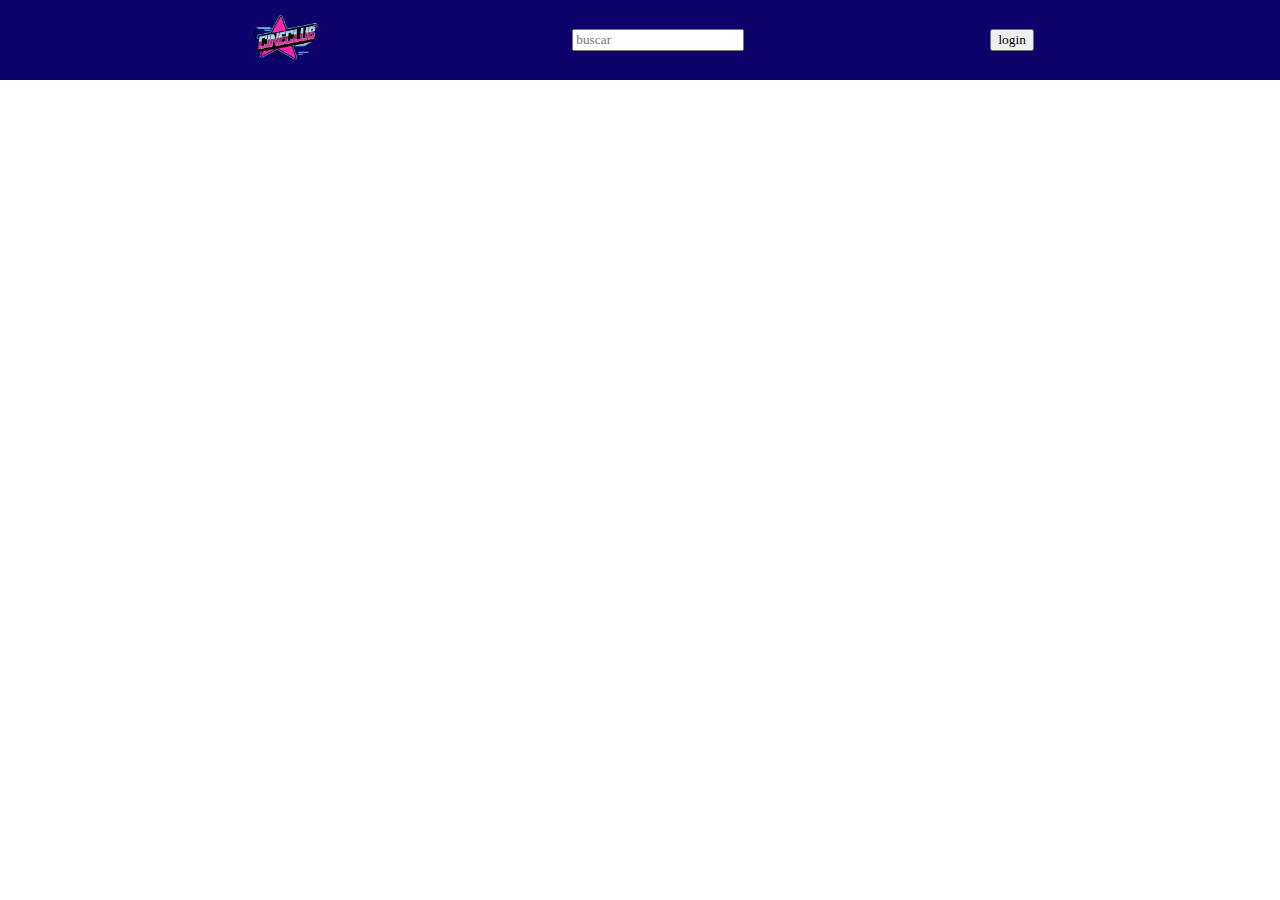
<file: index.html>
<!DOCTYPE html>
<html lang="pt-br">
<head>
    <meta charset="UTF-8">
    <meta name="viewport" content="width=device-width, initial-scale=1.0">
    <link rel="stylesheet" href="./style.css">
    <link rel="icon" href="./assets/bdfe8077-27cc-4c8b-a323-85f60bd798e4.png">
    <title>CineClub - Home</title>
    
</head>
<body>
    <main>
        <header class="menuhome">
            <img src="./assets/bdfe8077-27cc-4c8b-a323-85f60bd798e4.png" alt="" width="80vw">
            <form>
                <input type="text" name="pesquisa" placeholder="buscar">
            </form>
            <button>login</button>
        </header>
    </main>
</body>
</html>
</file>
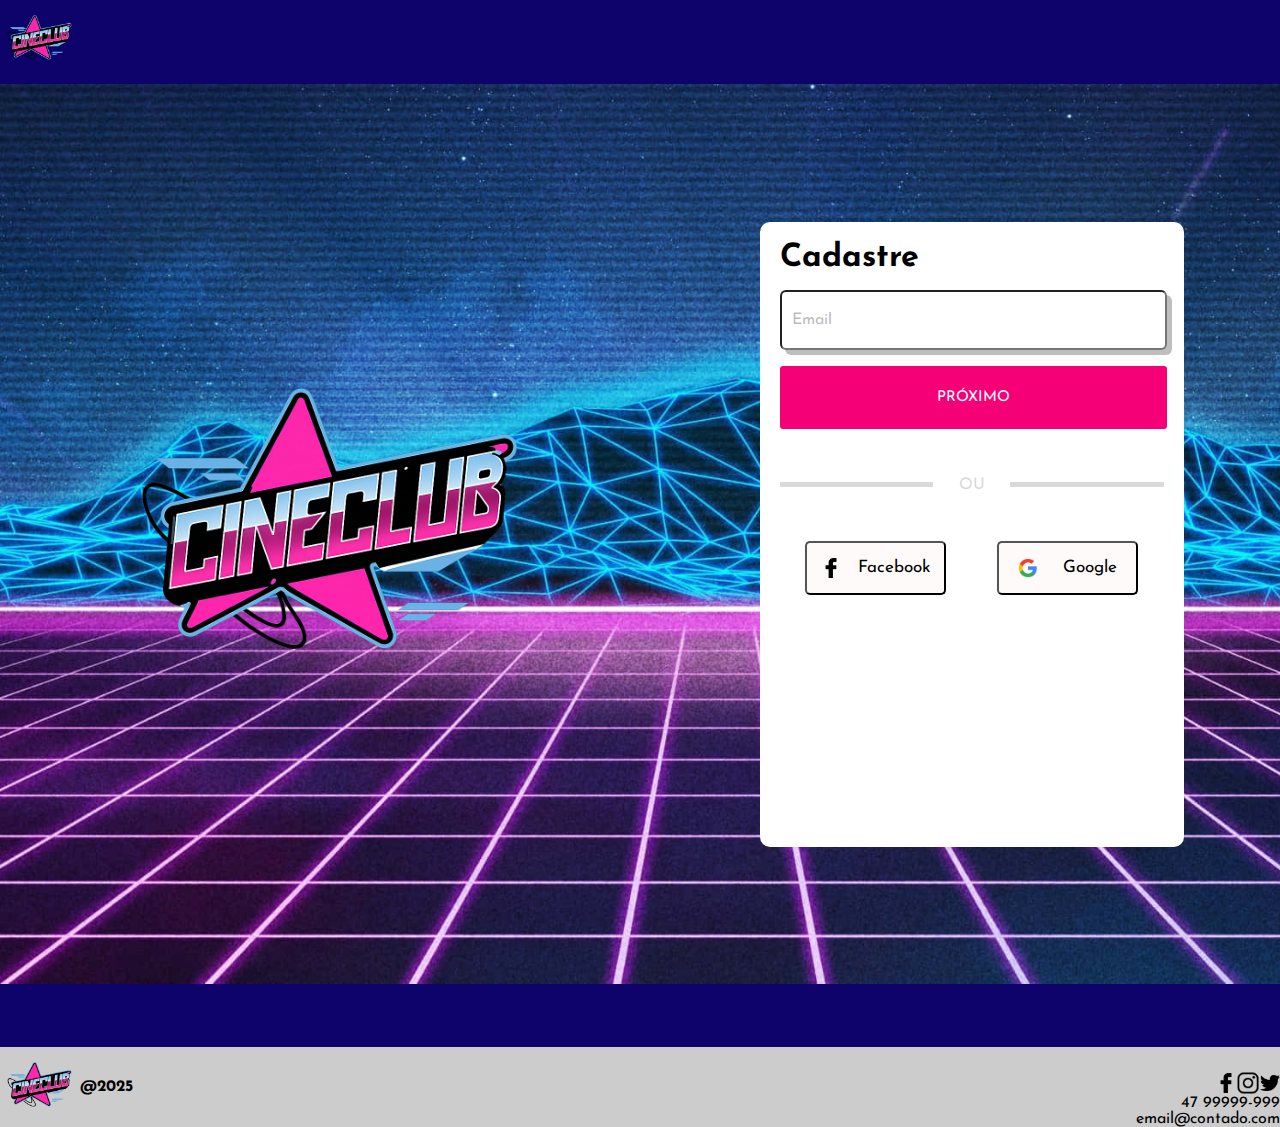
<file: cadastro.html>
<!DOCTYPE html>
<html lang="pt-br">
<head>
    <meta charset="UTF-8">
    <meta name="viewport" content="width=device-width, initial-scale=1.0">
    <link rel="stylesheet" href="./style.css">
    <link rel="icon" href="./assets/logo.png">
    <link rel="preconnect" href="https://fonts.googleapis.com">
    <link rel="preconnect" href="https://fonts.gstatic.com" crossorigin>
    <link href="https://fonts.googleapis.com/css2?family=Josefin+Sans:ital,wght@0,100..700;1,100..700&display=swap" rel="stylesheet">
    <title>CineClub - Cadastro</title>
   
</head>
<body>
    <main>
        <header class="menuhome" style="justify-content: flex-start;">
            <a href="/index.html"><img src="./assets/logo.png" alt="" width="80vw"></a>
        </header>
        <div style="background-size: cover;background-image: url(./assets/retrowave-background-czszbznzwegpve6d.jpg); height: 100vh;" id="blockLogin">
           <img src="./assets/logo.png" alt="" width="470vw">
           <div id="areaLogin">
            <h1>Cadastre</h1>
            <br>
            <form action="">

                <input type="text" placeholder="Email" class="campos_login" required>
                <br>
                <br>
                <button id="button_entre" type="submit">PRÓXIMO</button>
            </form>
            <br>
            <br>
            <br>
            <div style="display: flex; flex-direction: row;align-items: center; justify-content: space-between;">
                <div class="quadrado"></div>
                <div>
                    <p style="color: #D9D9D9;">OU</p>
                </div>
                <div class="quadrado"></div>
            </div>
            <br>
            <br>
            <br>
            <nav style="display: flex; flex-direction: row; justify-content: space-around;">
                <button class="button_redes"><img src="./assets/face.png" alt="" width="20vw">
                    Facebook
                </button>
                <button class="button_redes"><img src="./assets/Google__G__logo.svg.png" alt="" width="20vw">
                    Google
                </button>
            </nav>
           </div>

        </div>
       
    </main>
    <footer style="background-color: #CCCCCC;">
        <div style="width: vw; height: 7vh;background-color: #0D036B;">
        </div>
        <div style="display: flex; flex-direction: row; justify-content: space-between;">
            <div style=" display: flex;flex-direction: row; align-items: center;">
                <img src="./assets/logo.png" alt="" width="80vw">
                <p><strong>@2025</strong></p>
            </div>
            <div style="display: flex; flex-direction: column; align-items: end; justify-content: end;">
                <div style="display: flex; justify-content: end; align-items: center;">
                    <img src="./assets/face.png" alt="" width="20vw" height="20vw">
                    <img src="./assets/insta.png" alt="" width="24vw" height="24vw">
                    <img src="./assets/twitter.png" alt="" width="20vw" height="20vw">
                </div>
                <p>47 99999-999</p>
                <p>email@contado.com</p>
            </div>
        </div>
    </footer>
    <script>
        let images = ['url("./assets/promoções.png")','url("./assets/medo.png")']
        let balls = ["./assets/selecionado.png","./assets/sele.png"]
        let ball1 = document.getElementById("ball1");
        let ball2 = document.getElementById("ball2");
        let fundo = document.getElementById("fundo");
        let car = document.getElementById("car");
        let arrowLeft = document.getElementById("ArrowLeft");
        let arrowRight = document.getElementById("ArrowRight");
        let ArrowDestaque_right = document.getElementById("Arrow_right");
        let ArrowDestaque_left = document.getElementById("Arrow_left");
        let titulo = [document.getElementById("titulo1"),document.getElementById("titulo2"),document.getElementById("titulo3")];
        let genero = [document.getElementById("terror"),document.getElementById("comedia"),document.getElementById("acao"),document.getElementById("romance")];

        car.addEventListener("mouseenter",()  =>{
            car.setAttribute("src","./assets/car.png");
        });
        car.addEventListener("mouseleave",() =>{
            car.setAttribute("src","./assets/shopping_cart_32dp_E3E3E3_FILL0_wght400_GRAD0_opsz40.png");
        });
        arrowLeft.addEventListener("mouseover",()=>{
            arrowLeft.setAttribute("src","./assets/pinta_left.png");
        });
        arrowLeft.addEventListener("mouseout",()=>{
            arrowLeft.setAttribute("src","./assets/chevron_left_34dp_FFFFFF_FILL0_wght400_GRAD0_opsz40.png");
        });
        arrowRight.addEventListener("mouseout",()=>{
            arrowRight.setAttribute("src","./assets/chevron_right_34dp_FFFFFF_FILL0_wght400_GRAD0_opsz40.png");
        });
        arrowRight.addEventListener("mouseover",()=>{
            arrowRight.setAttribute("src","./assets/pinta_right.png");
        });
        ArrowDestaque_right.addEventListener("mouseover",()=>{
            if(ArrowDestaque_right.src != "http://127.0.0.1:5500/assets/Arrow_black_right_gray.png"){
                ArrowDestaque_right.setAttribute("src","./assets/pinta_right.png")
            }
        });
        if(ArrowDestaque_right.src != "http://127.0.0.1:5500/assets/Arrow_black_right_gray.png"){
            ArrowDestaque_right.addEventListener("mouseout",()=>{
                ArrowDestaque_right.setAttribute("src","./assets/Arrow_black_right_gray.png");
            });
        }
        ArrowDestaque_right.addEventListener("click",()=>{
            ArrowDestaque_left.setAttribute("src","/assets/Arrow_black_left.png");
            ArrowDestaque_right.setAttribute("src","/assets/Arrow_black_right_gray.png");
            for(let i =0;titulo.length >= i;i++){
                    titulo[i].innerText = "Outro Nome Filme";
                }

            console.log(ArrowDestaque_left.src);
        });
        ArrowDestaque_left.addEventListener("mouseover",()=>{
            if(ArrowDestaque_left.src != "http://127.0.0.1:5500/assets/Arrow_black_left_gray.png"){
                ArrowDestaque_left.setAttribute("src","./assets/pinta_left.png")
                
            }
        });
            ArrowDestaque_left.addEventListener("mouseout",()=>{
                if(ArrowDestaque_left.src != "http://127.0.0.1:5500/assets/Arrow_black_left_gray.png"){
                    ArrowDestaque_left.setAttribute("src","/assets/Arrow_black_left.png")
                }
        });
        ArrowDestaque_left.addEventListener("click",()=>{
            if(ArrowDestaque_left.src != "http://127.0.0.1:5500/assets/Arrow_black_left_gray.png"){
                ArrowDestaque_right.setAttribute("src","/assets/Arrow_black_right.png");
                ArrowDestaque_left.setAttribute("src","/assets/Arrow_black_left_gray.png");
                for(let y =0;titulo.length >= y;y++){
                    titulo[y].innerText = "Nome Filme";
                }
            }
        });
        genero[0].addEventListener("mouseover",()=>{
            document.getElementById("genero1").style.color = "#FF006F";
        });
        genero[0].addEventListener("mouseout",()=>{
            document.getElementById("genero1").style.color = "white";
        });
        genero[1].addEventListener("mouseover",()=>{
            document.getElementById("genero2").style.color = "#FF006F";
        });
        genero[1].addEventListener("mouseout",()=>{
            document.getElementById("genero2").style.color = "white";
        });
        genero[2].addEventListener("mouseover",()=>{
            document.getElementById("genero3").style.color = "#FF006F";
        });
        genero[2].addEventListener("mouseout",()=>{
            document.getElementById("genero3").style.color = "white";
        });
        genero[3].addEventListener("mouseover",()=>{
            document.getElementById("genero4").style.color = "#FF006F";
        });
        genero[3].addEventListener("mouseout",()=>{
            document.getElementById("genero4").style.color = "white";
        });
        function mudar(){
            for(let x = 0;x < images.length;x++){
                if (fundo.style.backgroundImage != images[x]){
                    fundo.style.backgroundImage = images[x];
                    if(ball1.src != balls[x]){
                        ball2.setAttribute("src",ball1.src);
                        ball1.setAttribute("src",balls[x]);
                    }
                    console.log(x);
                    break;
                    // console.log(fundo.style.backgroundImage);
                }
            }
        }
    </script>
</body>
</html>
</file>
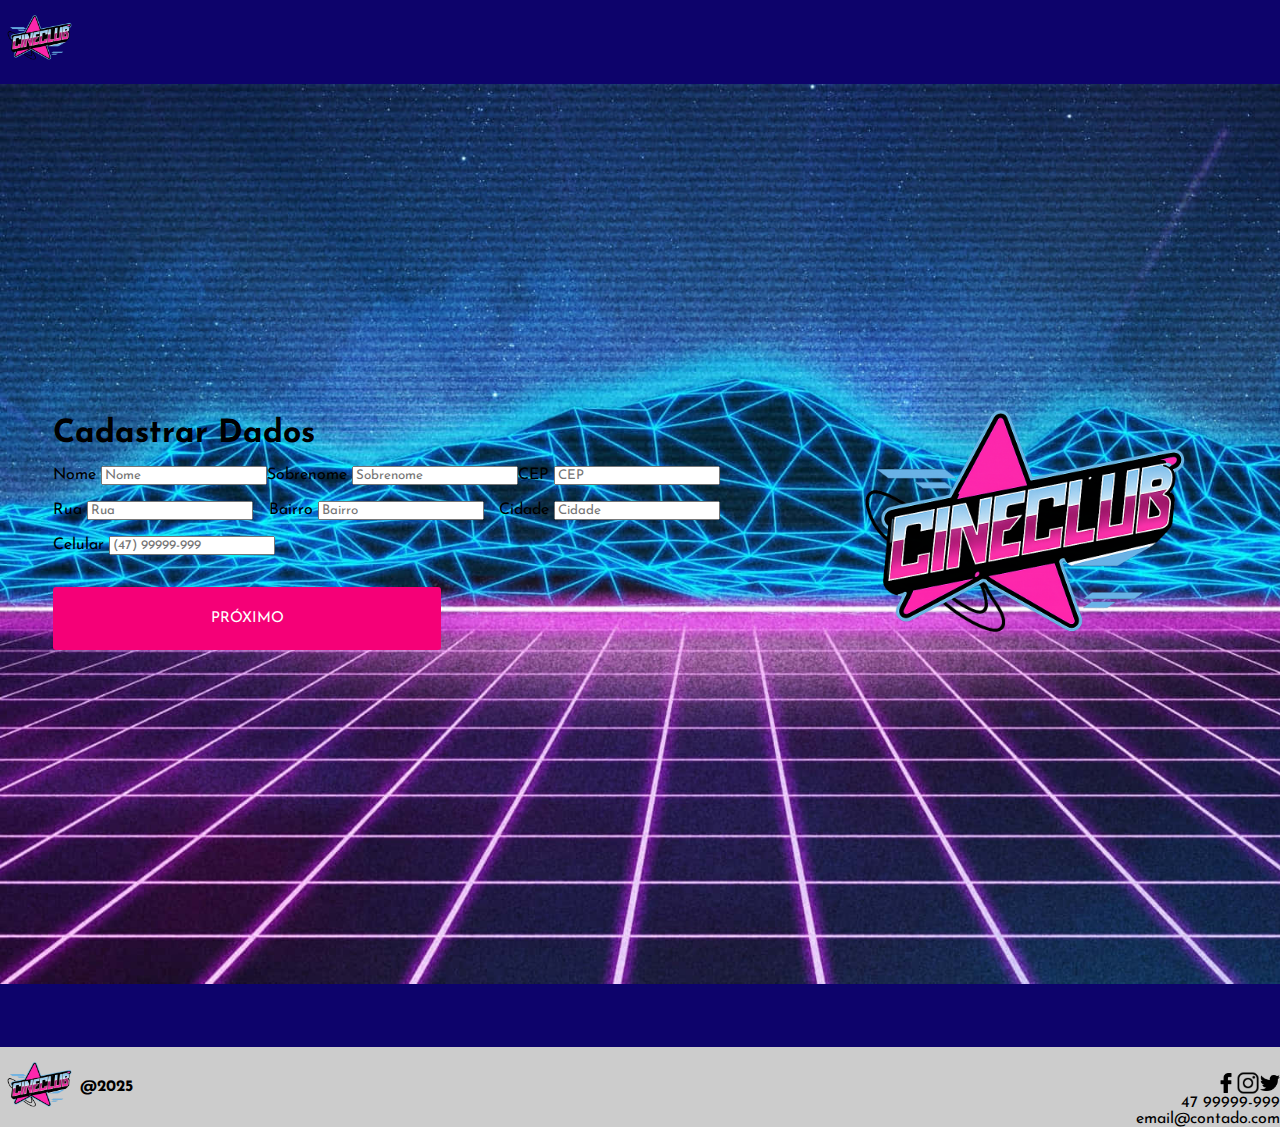
<file: cadastroNext.html>
<!DOCTYPE html>
<html lang="pt-br">
<head>
    <meta charset="UTF-8">
    <meta name="viewport" content="width=device-width, initial-scale=1.0">
    <link rel="stylesheet" href="./style.css">
    <link rel="icon" href="./assets/logo.png">
    <link rel="preconnect" href="https://fonts.googleapis.com">
    <link rel="preconnect" href="https://fonts.gstatic.com" crossorigin>
    <link href="https://fonts.googleapis.com/css2?family=Josefin+Sans:ital,wght@0,100..700;1,100..700&display=swap" rel="stylesheet">
    <title>CineClub - Cadastro</title>
   
</head>
<body>
    <main>
        <header class="menuhome" style="justify-content: flex-start;">
            <a href="/index.html"><img src="./assets/logo.png" alt="" width="80vw"></a>
        </header>
        <div style="background-size: cover;background-image: url(./assets/retrowave-background-czszbznzwegpve6d.jpg); height: 100vh;" id="blockLogin">
            <div class="block_cadastro">
                <h1>Cadastrar Dados</h1>
                <br>
                <form action="">
                    <div style="display: flex; justify-content: space-between;">
                        <div class="block_informacoes_cadastro">
                            <label>Nome</label>
                            <input type="text" placeholder="Nome" class="blockCadastro" required>
                        </div>
                        <div class="block_informacoes_cadastro">
                            <label>Sobrenome</label>
                            <input type="text" placeholder="Sobrenome" class="blockCadastro" required>
                        </div>
                        <div class="block_informacoes_cadastro">
                            <label>CEP</label>
                            <input type="text" placeholder="CEP" class="blockCadastro" required>
                        </div>
                    </div>
                    <br>
                    <div style="display: flex; justify-content: space-between;">
                       <div class="block_informacoes_cadastro">
                            <label>Rua</label>
                            <input type="text" placeholder="Rua" class="blockCadastro" required>
                       </div>
                       <div class="block_informacoes_cadastro">
                            <label>Bairro</label>
                            <input type="text" placeholder="Bairro" class="blockCadastro" required>
                       </div>
                       <div class="block_informacoes_cadastro">
                            <label>Cidade</label>
                            <input type="text" placeholder="Cidade" class="blockCadastro" required>
                       </div>
                    </div>
                    <br>
                    <div class="block_informacoes_cadastro">

                        <label>Celular</label>
                        <input type="text" placeholder="(47) 99999-999" class="blockCadastro" required>
                    </div>
                    <br>
                    <br>
                </form>
                <a href="definirSenha.html"><button id="button_entre" type="submit">PRÓXIMO</button></a>
            </div>
            
            <img src="./assets/logo.png" alt="" width="400vw">
        </div>
       
    </main>
    <footer style="background-color: #CCCCCC;">
        <div style="width: vw; height: 7vh;background-color: #0D036B;">
        </div>
        <div style="display: flex; flex-direction: row; justify-content: space-between;">
            <div style=" display: flex;flex-direction: row; align-items: center;">
                <img src="./assets/logo.png" alt="" width="80vw">
                <p><strong>@2025</strong></p>
            </div>
            <div style="display: flex; flex-direction: column; align-items: end; justify-content: end;">
                <div style="display: flex; justify-content: end; align-items: center;">
                    <img src="./assets/face.png" alt="" width="20vw" height="20vw">
                    <img src="./assets/insta.png" alt="" width="24vw" height="24vw">
                    <img src="./assets/twitter.png" alt="" width="20vw" height="20vw">
                </div>
                <p>47 99999-999</p>
                <p>email@contado.com</p>
            </div>
        </div>
    </footer>
    <script>
        let images = ['url("./assets/promoções.png")','url("./assets/medo.png")']
        let balls = ["./assets/selecionado.png","./assets/sele.png"]
        let ball1 = document.getElementById("ball1");
        let ball2 = document.getElementById("ball2");
        let fundo = document.getElementById("fundo");
        let car = document.getElementById("car");
        let arrowLeft = document.getElementById("ArrowLeft");
        let arrowRight = document.getElementById("ArrowRight");
        let ArrowDestaque_right = document.getElementById("Arrow_right");
        let ArrowDestaque_left = document.getElementById("Arrow_left");
        let titulo = [document.getElementById("titulo1"),document.getElementById("titulo2"),document.getElementById("titulo3")];
        let genero = [document.getElementById("terror"),document.getElementById("comedia"),document.getElementById("acao"),document.getElementById("romance")];

        car.addEventListener("mouseenter",()  =>{
            car.setAttribute("src","./assets/car.png");
        });
        car.addEventListener("mouseleave",() =>{
            car.setAttribute("src","./assets/shopping_cart_32dp_E3E3E3_FILL0_wght400_GRAD0_opsz40.png");
        });
        arrowLeft.addEventListener("mouseover",()=>{
            arrowLeft.setAttribute("src","./assets/pinta_left.png");
        });
        arrowLeft.addEventListener("mouseout",()=>{
            arrowLeft.setAttribute("src","./assets/chevron_left_34dp_FFFFFF_FILL0_wght400_GRAD0_opsz40.png");
        });
        arrowRight.addEventListener("mouseout",()=>{
            arrowRight.setAttribute("src","./assets/chevron_right_34dp_FFFFFF_FILL0_wght400_GRAD0_opsz40.png");
        });
        arrowRight.addEventListener("mouseover",()=>{
            arrowRight.setAttribute("src","./assets/pinta_right.png");
        });
        ArrowDestaque_right.addEventListener("mouseover",()=>{
            if(ArrowDestaque_right.src != "http://127.0.0.1:5500/assets/Arrow_black_right_gray.png"){
                ArrowDestaque_right.setAttribute("src","./assets/pinta_right.png")
            }
        });
        if(ArrowDestaque_right.src != "http://127.0.0.1:5500/assets/Arrow_black_right_gray.png"){
            ArrowDestaque_right.addEventListener("mouseout",()=>{
                ArrowDestaque_right.setAttribute("src","./assets/Arrow_black_right_gray.png");
            });
        }
        ArrowDestaque_right.addEventListener("click",()=>{
            ArrowDestaque_left.setAttribute("src","/assets/Arrow_black_left.png");
            ArrowDestaque_right.setAttribute("src","/assets/Arrow_black_right_gray.png");
            for(let i =0;titulo.length >= i;i++){
                    titulo[i].innerText = "Outro Nome Filme";
                }

            console.log(ArrowDestaque_left.src);
        });
        ArrowDestaque_left.addEventListener("mouseover",()=>{
            if(ArrowDestaque_left.src != "http://127.0.0.1:5500/assets/Arrow_black_left_gray.png"){
                ArrowDestaque_left.setAttribute("src","./assets/pinta_left.png")
                
            }
        });
            ArrowDestaque_left.addEventListener("mouseout",()=>{
                if(ArrowDestaque_left.src != "http://127.0.0.1:5500/assets/Arrow_black_left_gray.png"){
                    ArrowDestaque_left.setAttribute("src","/assets/Arrow_black_left.png")
                }
        });
        ArrowDestaque_left.addEventListener("click",()=>{
            if(ArrowDestaque_left.src != "http://127.0.0.1:5500/assets/Arrow_black_left_gray.png"){
                ArrowDestaque_right.setAttribute("src","/assets/Arrow_black_right.png");
                ArrowDestaque_left.setAttribute("src","/assets/Arrow_black_left_gray.png");
                for(let y =0;titulo.length >= y;y++){
                    titulo[y].innerText = "Nome Filme";
                }
            }
        });
        genero[0].addEventListener("mouseover",()=>{
            document.getElementById("genero1").style.color = "#FF006F";
        });
        genero[0].addEventListener("mouseout",()=>{
            document.getElementById("genero1").style.color = "white";
        });
        genero[1].addEventListener("mouseover",()=>{
            document.getElementById("genero2").style.color = "#FF006F";
        });
        genero[1].addEventListener("mouseout",()=>{
            document.getElementById("genero2").style.color = "white";
        });
        genero[2].addEventListener("mouseover",()=>{
            document.getElementById("genero3").style.color = "#FF006F";
        });
        genero[2].addEventListener("mouseout",()=>{
            document.getElementById("genero3").style.color = "white";
        });
        genero[3].addEventListener("mouseover",()=>{
            document.getElementById("genero4").style.color = "#FF006F";
        });
        genero[3].addEventListener("mouseout",()=>{
            document.getElementById("genero4").style.color = "white";
        });
        function mudar(){
            for(let x = 0;x < images.length;x++){
                if (fundo.style.backgroundImage != images[x]){
                    fundo.style.backgroundImage = images[x];
                    if(ball1.src != balls[x]){
                        ball2.setAttribute("src",ball1.src);
                        ball1.setAttribute("src",balls[x]);
                    }
                    console.log(x);
                    break;
                    // console.log(fundo.style.backgroundImage);
                }
            }
        }
    </script>
</body>
</html>
</file>
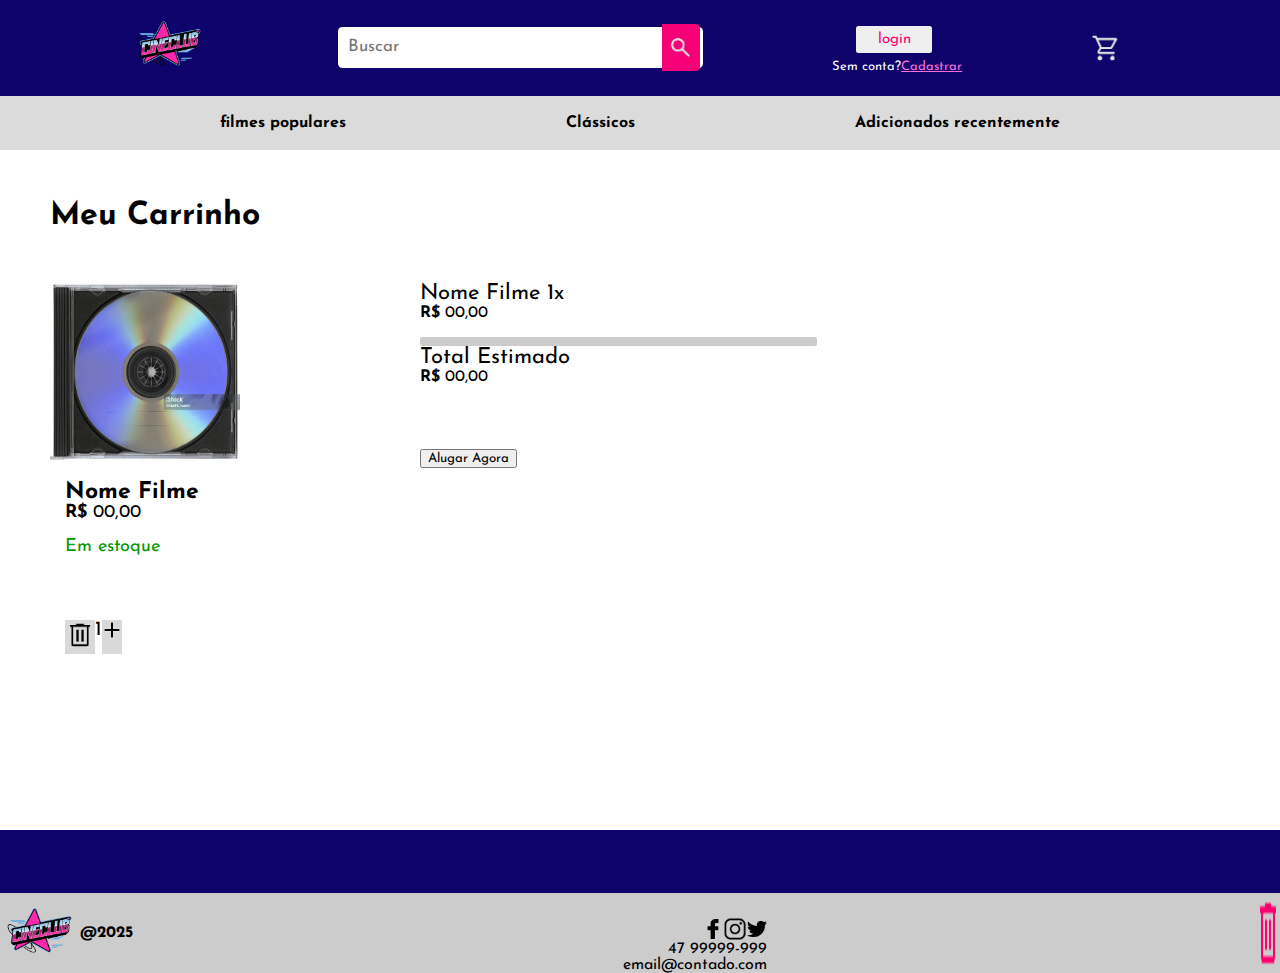
<file: carrinho.html>
<!DOCTYPE html>
<html lang="pt-br">
<head>
    <meta charset="UTF-8">
    <meta name="viewport" content="width=device-width, initial-scale=1.0">
    <link rel="stylesheet" href="./style.css">
    <link rel="icon" href="./assets/logo.png">
    <link rel="preconnect" href="https://fonts.googleapis.com">
    <link rel="preconnect" href="https://fonts.gstatic.com" crossorigin>
    <link href="https://fonts.googleapis.com/css2?family=Josefin+Sans:ital,wght@0,100..700;1,100..700&display=swap" rel="stylesheet">
    <title>CineClub - Carrinho</title>
   
</head>
<body>
    <main>
        <header class="menuhome">
            <a href="/index.html"><img src="./assets/logo.png" alt="" width="80vw"></a>
            <div style="display: flex; justify-content:center; align-items: center;">
                <input type="text" name="pesquisa" placeholder="Buscar" id="pesquisa">
                <div id="lupa">
                    <img src="./assets/search_26dp_E3E3E3_FILL0_wght400_GRAD0_opsz24.png" alt="" width="25px">
                </div>
            </div>
            <div>
                <a href="/login.html"><button class="buttonlogin">login</button></a>
                <div style="display: flex;flex-direction: row;">
                    <p style="color: white; font-size: 13px;">Sem conta?</p>
                    <a href="cadastro.html" style="font-size: 13px;"><p id="login">Cadastrar</p></a>
                </div>
            </div>
            <img src="./assets/shopping_cart_32dp_E3E3E3_FILL0_wght400_GRAD0_opsz40.png" alt="" width="30px" style="margin-right: 30px;" id="car">
        </header>
        <nav id="barra">
            <h3 class="namesnavs">filmes populares</h3>
            <h3 class="namesnavs">Clássicos</h3>
            <h3 class="namesnavs">Adicionados recentemente</h3>
        </nav>
        <div style="padding-left: 50px; padding-top: 50px;">
            <h1>Meu Carrinho</h1>
        </div>
        <section style="padding: 50px; display: flex; flex-direction: row;">
            <br>
            <br>
            <br>
            <div class="carrinho">
                <img src="./assets/Cd_fechado.png" alt="" width="190vw" height="180vh">
                <div style="height: 28vh; padding: 15px;">
                    <h3 style="font-size: 23px;">Nome Filme</h3>
                    <p style="font-size: large;"><strong>R$</strong> 00,00</p>
                    <br>
                    <p style="color: rgb(2, 151, 2); font-size: large;">
                        Em estoque
                    </p>
                    <br>
                    <br>
                    <br>
                    <br>
                    <div style="display: flex; flex-direction: row;">
                        <div style="background-color: #D9D9D9;" id="trash">
                            <img src="./assets/trash.png" alt="" width="30vw" id="trash1" onclick="trashmuda()">
                        </div>
                        <div id="number">
                            <p style="font-size: 20px;" id="num">1</p>
                        </div>
                        <div style="background-color: #D9D9D9;" id="add">
                            <img src="./assets/add.png" alt="" width="20vw" id="add1" onclick="soma()">
                        </div>
                    </div>
                </div>
            </div>
            <div class="carrinho" style="margin-left: 180px; align-items: flex-start; flex-direction: column;">
                <div id="dadosCompras">
                    <p style="font-size: 22px;">Nome Filme 1x</p>
                    <p><strong>R$</strong>  00,00</p>
                </div>
                <br>
                <div style="background-color: #CCCCCC; width: 31vw; height: 1vh; border-radius: 2px;">
                </div>
                <div id="dadosCompras">
                    <p style="font-size: 22px;">Total Estimado</p>
                    <p><strong>R$</strong>  00,00</p>
                </div>
                <br>
                <br>
                <br>
                <br>
                <button id="buttonAlugar">Alugar Agora</button>
            </div>
        </section>


    </main>
    <br>
    <br>
    <footer style="background-color: #CCCCCC;">
        <div style="width: vw; height: 7vh;background-color: #0D036B;">
        </div>
        <div style="display: flex; flex-direction: row; justify-content: space-between;">
            <div style=" display: flex;flex-direction: row; align-items: center;">
                <img src="./assets/logo.png" alt="" width="80vw">
                <p><strong>@2025</strong></p>
            </div>
            <div style="display: flex; flex-direction: column; align-items: end; justify-content: end;">
                <div style="display: flex; justify-content: end; align-items: center;">
                    <img src="./assets/face.png" alt="" width="20vw" height="20vw">
                    <img src="./assets/insta.png" alt="" width="24vw" height="24vw">
                    <img src="./assets/twitter.png" alt="" width="20vw" height="20vw">
                </div>
                <p>47 99999-999</p>
                <p>email@contado.com</p>
            </div>
            <img src="./assets/trashPinta.png" alt="">
        </div>
    </footer>
    <script>
        let conta = 1;
        let car = document.getElementById("car");
        let trash = document.getElementById("trash");
        let add = document.getElementById("add");
        let num = document.getElementById("num");

        trash.addEventListener("mouseover",()=>{
            if(document.getElementById("trash1").getAttribute("src") == "./assets/trash.png"){
                document.getElementById("trash1").setAttribute("src","./assets/trashPinta.png");
            }else{
                document.getElementById("trash1").setAttribute("src","./assets/removePinta.png");
            }
        });
        trash.addEventListener("mouseout",()=>{
            if(document.getElementById("trash1").getAttribute("src") == "./assets/removePinta.png" || document.getElementById("trash1").getAttribute("src") == "./assets/remove.png"){
                document.getElementById("trash1").setAttribute("src","./assets/remove.png");
            }else{
                document.getElementById("trash1").setAttribute("src","./assets/trash.png");
            }
        });
        add.addEventListener("mouseover",()=>{
            document.getElementById("add1").setAttribute("src","./assets/somaPinta.png");
        });
        add.addEventListener("mouseout",()=>{
            document.getElementById("add1").setAttribute("src","./assets/add.png");
        });

        car.addEventListener("mouseenter",()  =>{
            car.setAttribute("src","./assets/car.png");
        });
        car.addEventListener("mouseleave",() =>{
            car.setAttribute("src","./assets/shopping_cart_32dp_E3E3E3_FILL0_wght400_GRAD0_opsz40.png");
        });
        
        function mudar(){
            for(let x = 0;x < images.length;x++){
                if (fundo.style.backgroundImage != images[x]){
                    fundo.style.backgroundImage = images[x];
                    if(ball1.src != balls[x]){
                        ball2.setAttribute("src",ball1.src);
                        ball1.setAttribute("src",balls[x]);
                    }
                    console.log(x);
                    break;
                    // console.log(fundo.style.backgroundImage);
                }
            }
        }
        function trashmuda(){
            if(conta > 1){
                conta--;
                num.innerText = conta;
                if(conta == 1){
                document.getElementById("trash1").setAttribute("src","./assets/trash.png");
                }
            }
        }
        function soma(){
            conta++;
            num.innerText = conta;
            console.log(document.getElementById("trash1").getAttribute("src"));
            document.getElementById("trash1").setAttribute("src","./assets/remove.png");
            
        }
    </script>
    <!-- <img src="./assets/remove.png" alt=""> -->
</body>
</html>
</file>
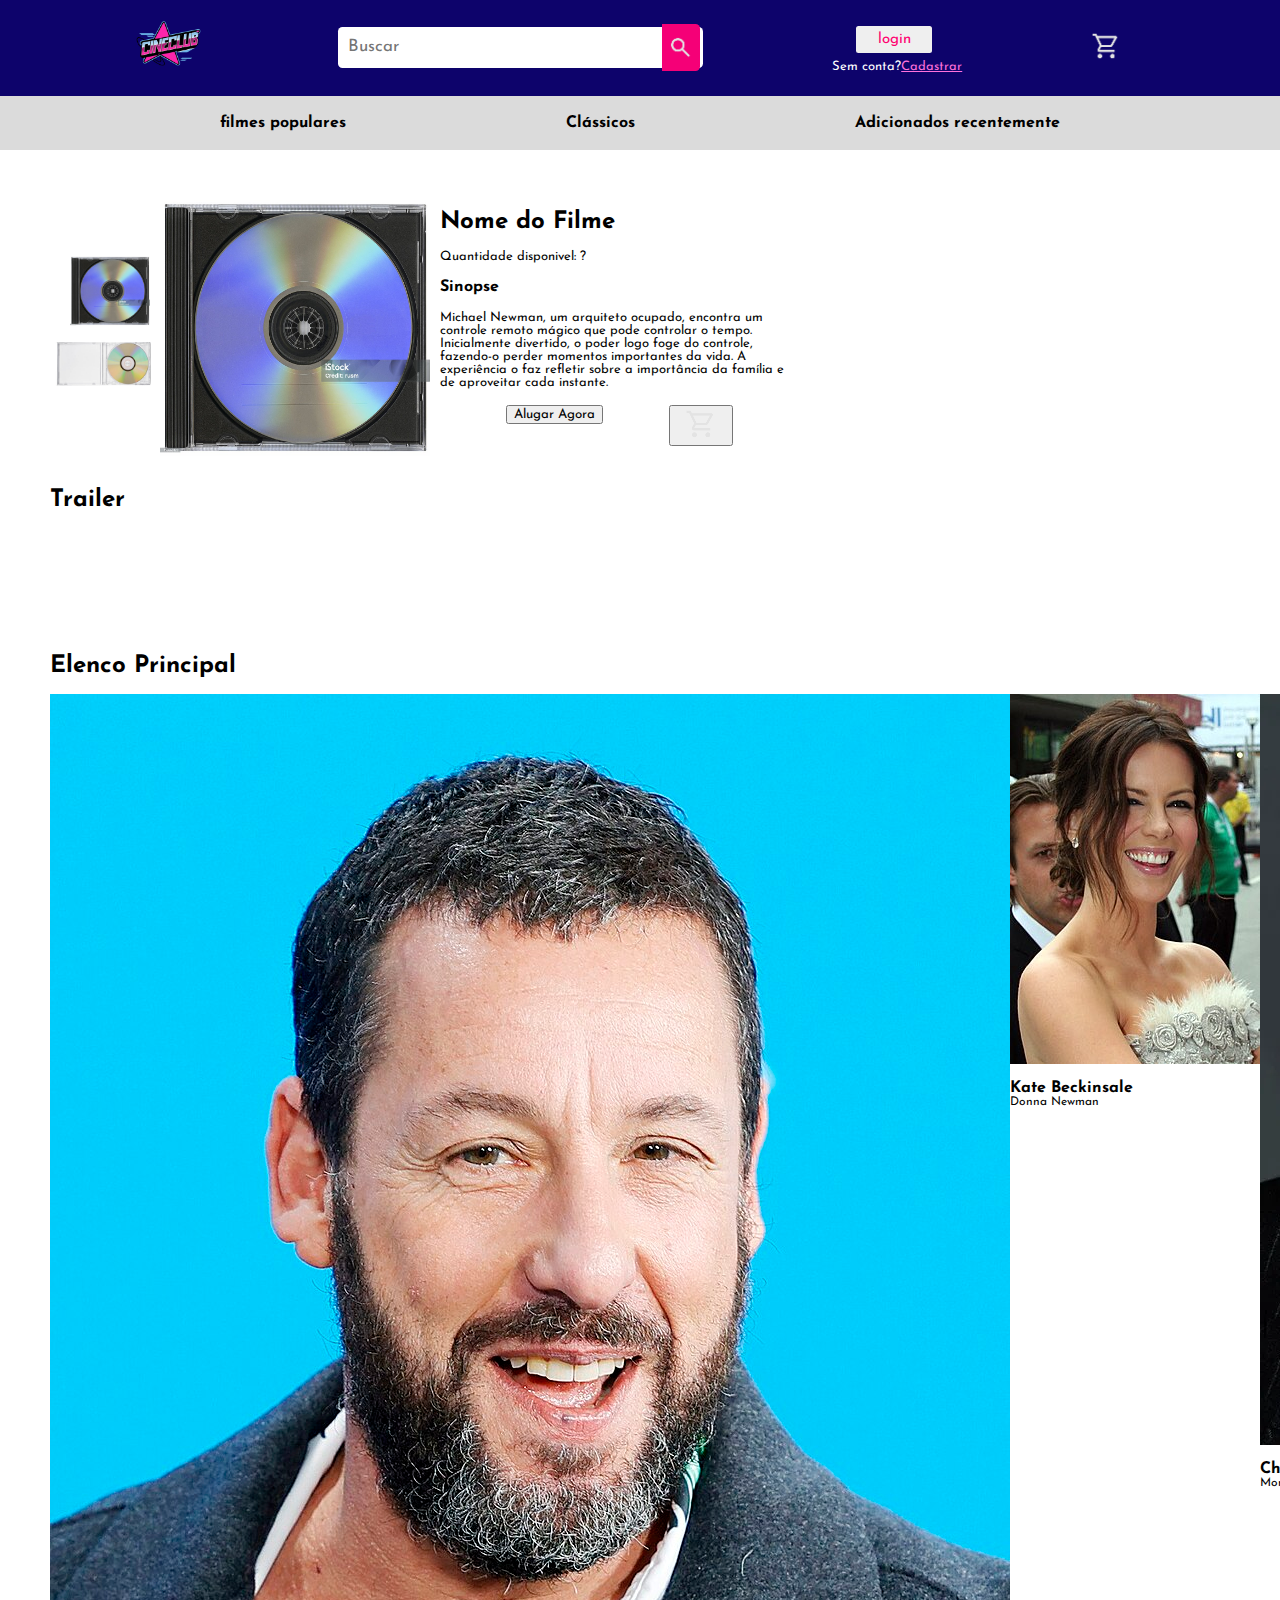
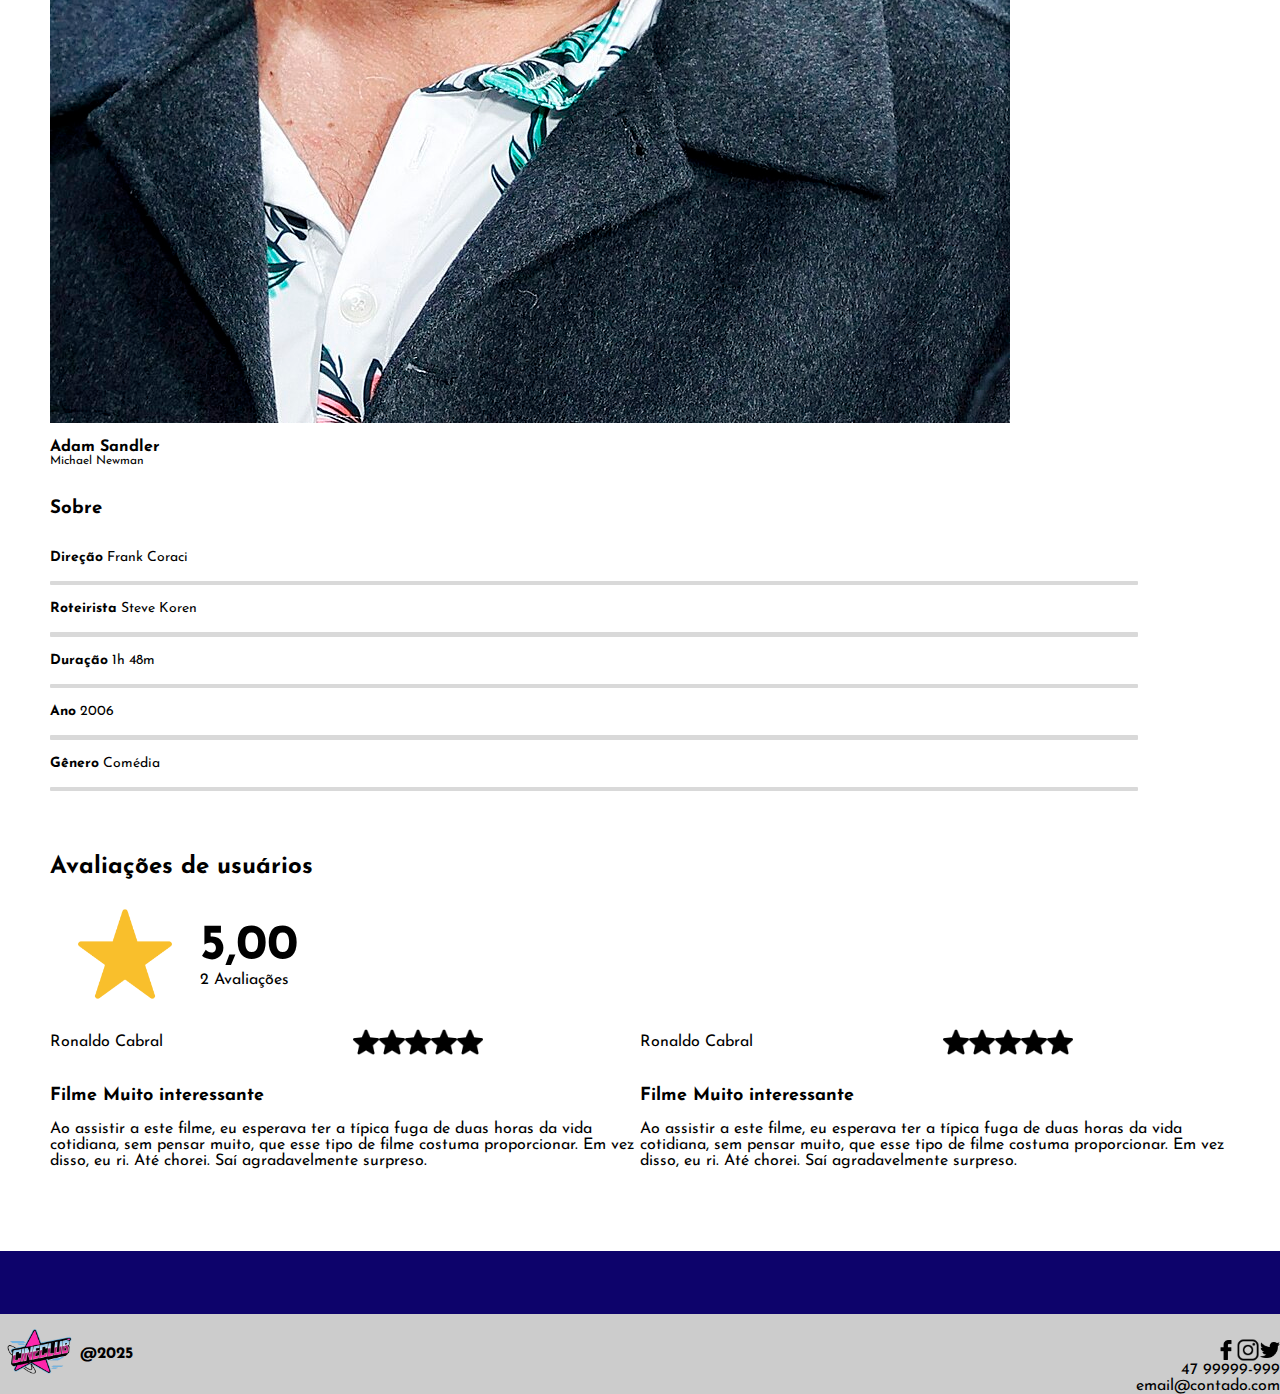
<file: dados.html>
<!DOCTYPE html>
<html lang="pt-br">
<head>
    <meta charset="UTF-8">
    <meta name="viewport" content="width=device-width, initial-scale=1.0">
    <link rel="stylesheet" href="./style.css">
    <link rel="icon" href="./assets/logo.png">
    <link rel="preconnect" href="https://fonts.googleapis.com">
    <link rel="preconnect" href="https://fonts.gstatic.com" crossorigin>
    <link href="https://fonts.googleapis.com/css2?family=Josefin+Sans:ital,wght@0,100..700;1,100..700&display=swap" rel="stylesheet">
    <title>CineClub - Dados</title>
   
</head>
<body>
    <main>
        <header class="menuhome">
            <a href="/index.html"><img src="./assets/logo.png" alt="" width="80vw"></a>
            <div style="display: flex; justify-content:center; align-items: center;">
                <input type="text" name="pesquisa" placeholder="Buscar" id="pesquisa">
                <div id="lupa">
                    <img src="./assets/search_26dp_E3E3E3_FILL0_wght400_GRAD0_opsz24.png" alt="" width="25px">
                </div>
            </div>
            <div>
                <a href="/login.html"><button class="buttonlogin">login</button></a>
                <div style="display: flex;flex-direction: row;">
                    <p style="color: white; font-size: 13px;">Sem conta?</p>
                    <a href="cadastro.html" style="font-size: 13px;"><p id="login">Cadastrar</p></a>
                </div>
            </div>
            <a href="carrinho.html"><img src="./assets/shopping_cart_32dp_E3E3E3_FILL0_wght400_GRAD0_opsz40.png" alt="" width="30px" style="margin-right: 30px;" id="car"></a>
        </header>
        <nav id="barra">
            <h3 class="namesnavs">filmes populares</h3>
            <h3 class="namesnavs">Clássicos</h3>
            <h3 class="namesnavs">Adicionados recentemente</h3>
        </nav>
        <section style="padding: 50px;">
            <div style="display: flex; flex-direction: row;">
                <div style="display: flex; flex-direction: column; justify-content: center;">
                    <img src="./assets/Cd_fechado.png" alt="" width="80vw" style="margin-left: 20px; cursor: pointer;" id="cd1">
                    <img src="./assets/Cd-aberto.jpg" alt="" width="110vw" id="cd2" style="cursor: pointer;">
                </div>
                <img src="./assets/Cd_fechado.png" alt="" width="270vw" id="cdPrincipal">
                <div style="padding: 10px; display: flex; flex-direction: column;">
                    <h2>Nome do Filme</h2>
                    <br>
                    <p style="font-size: 13px;">Quantidade disponivel: ?</p>
                    <br>
                    <p><strong>Sinopse</strong></p>
                    <br>
                    <p style="font-size: 13px; width: 28vw;">Michael Newman, um arquiteto ocupado, encontra um controle remoto mágico que pode controlar o tempo. Inicialmente divertido, o poder logo foge do controle, fazendo-o perder momentos importantes da vida. A experiência o faz refletir sobre a importância da família e de aproveitar cada instante.
                    </p>
                    <br>
                    <div style="display: flex; flex-direction: row; justify-content: space-evenly;">
                        <a href="carrinho.html"><button id="buttonAlugar">Alugar Agora</button>
                        </a>
                        <a href="carrinho.html">
                            <button id="buttonAlugar" style="width: 5vw;">
                                <img src="./assets/shopping_cart_32dp_E3E3E3_FILL0_wght400_GRAD0_opsz40.png" alt="">
                            </button>
                        </a>
                    </div>
                </div>
            </div>
            <br>
            <br>
            <h2>Trailer</h2>
            <br>
            <div id="trailer">
                <img src="./assets/play_circle_90dp_FFFFFF_FILL0_wght400_GRAD0_opsz48.png" alt="" id="play">
            </div>
            <br>
            <br>
            <h2>Elenco Principal</h2>
            <br>
            <div style="display: flex; justify-content: space-between; width: 85vw;">
                <div style="display: flex; flex-direction: column;">
                    <img src="./assets/Adam_Sandler_at_Berlinale_2024.jpg" alt="" class="elenco">
                    <br>
                    <strong>Adam Sandler</strong>
                    <p style="font-size: 12px;">Michael Newman</p>
                </div>
                <div style="display: flex; flex-direction: column;">
                    <img src="./assets/Kate_Beckinsale_TIFF,_2008.jpg" alt="" class="elenco">
                    <br>
                    <strong>Kate Beckinsale</strong>
                    <p style="font-size: 12px;">Donna Newman</p>
                </div>
                <div style="display: flex; flex-direction: column;">
                    <img src="./assets/christopher.webp" alt="" class="elenco">
                    <br>
                    <strong>Christopher Walken</strong>
                    <p style="font-size: 12px;">Morty</p>
                </div>
                <div style="display: flex; flex-direction: column;">
                    <img src="./assets/Jonahriu.jpg" alt="" class="elenco">
                    <br>
                    <strong>Jonah Hill</strong>
                    <p style="font-size: 12px;">Ben Newman</p>
                </div>
                <div style="display: flex; flex-direction: column;">
                    <img src="./assets/katie.jpg" alt="" class="elenco">
                    <br>
                    <strong>Katie Cassidy</strong>
                    <p style="font-size: 12px;">Samantha Newman</p>
                </div>
            </div>
            <br>
            <br>
            <h3>Sobre</h3>
            <br>
            <br>
            <div >
                <p style="font-size: 14px;"><strong>Direção</strong>   Frank Coraci</p>
                <br>
                <div class="quadrado" style="width: 85vw;"></div>
                <br>
                <p style="font-size: 14px;"><strong>Roteirista</strong>   Steve Koren</p>
                <br>
                <div class="quadrado" style="width: 85vw;"></div>
                <br>
                <p style="font-size: 14px;"><strong>Duração</strong>   1h 48m</p>
                <br>
                <div class="quadrado" style="width: 85vw;"></div>
                <br>
                <p style="font-size: 14px;"><strong>Ano</strong>   2006</p>
                <br>
                <div class="quadrado" style="width: 85vw;"></div>
                <br>
                <p style="font-size: 14px;"><strong>Gênero</strong>   Comédia</p>
                <br>
                <div class="quadrado" style="width: 85vw;"></div>
            </div>
            <br>
            <br>
            <br>
            <br>
            <h2>Avaliações de usuários</h2>
            <div style="display: flex; flex-direction: row; align-items: center;">
                <img src="./assets/star.png" alt="" width="150vw">
                <div style="display: flex; flex-direction: column;">
                    <h1 style="font-size: 50px;">5,00</h1>
                    <p>2 Avaliações</p>
                </div>
            </div>
            <div style="display: flex; flex-direction: row; justify-content: space-evenly;">
                <div class="avaliacao">
                    <div style="display: flex; flex-direction: row; align-items: center;">
                        <p>Ronaldo Cabral</p>
                        <img src="./assets/starBlack.png" alt="" width="26vw" style="margin-left: 190px;">
                        <img src="./assets/starBlack.png" alt="" width="26vw">
                        <img src="./assets/starBlack.png" alt="" width="26vw">
                        <img src="./assets/starBlack.png" alt="" width="26vw">
                        <img src="./assets/starBlack.png" alt="" width="26vw">
                    </div>
                    <br>
                    <br>
                    <h4 style="font-size: 18px;">Filme Muito interessante</h4>
                    <br>
                    <p>Ao assistir a este filme, eu esperava ter a típica fuga de duas horas da vida cotidiana, sem pensar muito, que esse tipo de filme costuma proporcionar. Em vez disso, eu ri. Até chorei. Saí agradavelmente surpreso.
                    </p>
                </div>
                <div class="avaliacao">
                    <div style="display: flex; flex-direction: row; align-items: center;">
                        <p>Ronaldo Cabral</p>
                        <img src="./assets/starBlack.png" alt="" width="26vw" style="margin-left: 190px;">
                        <img src="./assets/starBlack.png" alt="" width="26vw">
                        <img src="./assets/starBlack.png" alt="" width="26vw">
                        <img src="./assets/starBlack.png" alt="" width="26vw">
                        <img src="./assets/starBlack.png" alt="" width="26vw">
                    </div>
                    <br>
                    <br>
                    <h4 style="font-size: 18px;">Filme Muito interessante</h4>
                    <br>
                    <p>Ao assistir a este filme, eu esperava ter a típica fuga de duas horas da vida cotidiana, sem pensar muito, que esse tipo de filme costuma proporcionar. Em vez disso, eu ri. Até chorei. Saí agradavelmente surpreso.
                    </p>
                </div>
            </div>
        </section>
    </main>
    <br>
    <br>
    <footer style="background-color: #CCCCCC;">
        <div style="width: vw; height: 7vh;background-color: #0D036B;">
        </div>
        <div style="display: flex; flex-direction: row; justify-content: space-between;">
            <div style=" display: flex;flex-direction: row; align-items: center;">
                <img src="./assets/logo.png" alt="" width="80vw">
                <p><strong>@2025</strong></p>
            </div>
            <div style="display: flex; flex-direction: column; align-items: end; justify-content: end;">
                <div style="display: flex; justify-content: end; align-items: center;">
                    <img src="./assets/face.png" alt="" width="20vw" height="20vw">
                    <img src="./assets/insta.png" alt="" width="24vw" height="24vw">
                    <img src="./assets/twitter.png" alt="" width="20vw" height="20vw">
                </div>
                <p>47 99999-999</p>
                <p>email@contado.com</p>
            </div>
        </div>
    </footer>
    <script>
        let images = ['url("./assets/promoções.png")','url("./assets/medo.png")']
        let balls = ["./assets/selecionado.png","./assets/sele.png"]
        let ball1 = document.getElementById("ball1");
        let ball2 = document.getElementById("ball2");
        let fundo = document.getElementById("fundo");
        let car = document.getElementById("car");
        let arrowLeft = document.getElementById("ArrowLeft");
        let arrowRight = document.getElementById("ArrowRight");
        let ArrowDestaque_right = document.getElementById("Arrow_right");
        let ArrowDestaque_left = document.getElementById("Arrow_left");
        let titulo = [document.getElementById("titulo1"),document.getElementById("titulo2"),document.getElementById("titulo3")];
        let genero = [document.getElementById("terror"),document.getElementById("comedia"),document.getElementById("acao"),document.getElementById("romance")];
        let cd1 = document.getElementById("cd1");
        let cd2 = document.getElementById("cd2");
        let cd = document.getElementById("cdPrincipal");
        let play = document.getElementById("play");


        play.addEventListener("mouseover",()=>{
            play.setAttribute("src","./assets/playPinta.png");
        });
        play.addEventListener("mouseout",()=>{
            play.setAttribute("src","./assets/play_circle_90dp_FFFFFF_FILL0_wght400_GRAD0_opsz48.png");
        });
        cd1.addEventListener("click",()=>{
            cd.setAttribute("src",cd1.src);
        });
        cd2.addEventListener("click",()=>{
            cd.setAttribute("src",cd2.src);
        });
        car.addEventListener("mouseenter",()  =>{
            car.setAttribute("src","./assets/car.png");
        });
        car.addEventListener("mouseleave",() =>{
            car.setAttribute("src","./assets/shopping_cart_32dp_E3E3E3_FILL0_wght400_GRAD0_opsz40.png");
        });
        arrowLeft.addEventListener("mouseover",()=>{
            arrowLeft.setAttribute("src","./assets/pinta_left.png");
        });
        arrowLeft.addEventListener("mouseout",()=>{
            arrowLeft.setAttribute("src","./assets/chevron_left_34dp_FFFFFF_FILL0_wght400_GRAD0_opsz40.png");
        });
        arrowRight.addEventListener("mouseout",()=>{
            arrowRight.setAttribute("src","./assets/chevron_right_34dp_FFFFFF_FILL0_wght400_GRAD0_opsz40.png");
        });
        arrowRight.addEventListener("mouseover",()=>{
            arrowRight.setAttribute("src","./assets/pinta_right.png");
        });
        ArrowDestaque_right.addEventListener("mouseover",()=>{
            if(ArrowDestaque_right.src != "http://127.0.0.1:5500/assets/Arrow_black_right_gray.png"){
                ArrowDestaque_right.setAttribute("src","./assets/pinta_right.png")
            }
        });
        if(ArrowDestaque_right.src != "http://127.0.0.1:5500/assets/Arrow_black_right_gray.png"){
            ArrowDestaque_right.addEventListener("mouseout",()=>{
                ArrowDestaque_right.setAttribute("src","./assets/Arrow_black_right_gray.png");
            });
        }
        ArrowDestaque_right.addEventListener("click",()=>{
            ArrowDestaque_left.setAttribute("src","/assets/Arrow_black_left.png");
            ArrowDestaque_right.setAttribute("src","/assets/Arrow_black_right_gray.png");
            for(let i =0;titulo.length >= i;i++){
                    titulo[i].innerText = "Outro Nome Filme";
                }

            console.log(ArrowDestaque_left.src);
        });
        ArrowDestaque_left.addEventListener("mouseover",()=>{
            if(ArrowDestaque_left.src != "http://127.0.0.1:5500/assets/Arrow_black_left_gray.png"){
                ArrowDestaque_left.setAttribute("src","./assets/pinta_left.png")
                
            }
        });
            ArrowDestaque_left.addEventListener("mouseout",()=>{
                if(ArrowDestaque_left.src != "http://127.0.0.1:5500/assets/Arrow_black_left_gray.png"){
                    ArrowDestaque_left.setAttribute("src","/assets/Arrow_black_left.png")
                }
        });
        ArrowDestaque_left.addEventListener("click",()=>{
            if(ArrowDestaque_left.src != "http://127.0.0.1:5500/assets/Arrow_black_left_gray.png"){
                ArrowDestaque_right.setAttribute("src","/assets/Arrow_black_right.png");
                ArrowDestaque_left.setAttribute("src","/assets/Arrow_black_left_gray.png");
                for(let y =0;titulo.length >= y;y++){
                    titulo[y].innerText = "Nome Filme";
                }
            }
        });
        genero[0].addEventListener("mouseover",()=>{
            document.getElementById("genero1").style.color = "#FF006F";
        });
        genero[0].addEventListener("mouseout",()=>{
            document.getElementById("genero1").style.color = "white";
        });
        genero[1].addEventListener("mouseover",()=>{
            document.getElementById("genero2").style.color = "#FF006F";
        });
        genero[1].addEventListener("mouseout",()=>{
            document.getElementById("genero2").style.color = "white";
        });
        genero[2].addEventListener("mouseover",()=>{
            document.getElementById("genero3").style.color = "#FF006F";
        });
        genero[2].addEventListener("mouseout",()=>{
            document.getElementById("genero3").style.color = "white";
        });
        genero[3].addEventListener("mouseover",()=>{
            document.getElementById("genero4").style.color = "#FF006F";
        });
        genero[3].addEventListener("mouseout",()=>{
            document.getElementById("genero4").style.color = "white";
        });
        function mudar(){
            for(let x = 0;x < images.length;x++){
                if (fundo.style.backgroundImage != images[x]){
                    fundo.style.backgroundImage = images[x];
                    if(ball1.src != balls[x]){
                        ball2.setAttribute("src",ball1.src);
                        ball1.setAttribute("src",balls[x]);
                    }
                    console.log(x);
                    break;
                    // console.log(fundo.style.backgroundImage);
                }
            }
        }
    </script>
</body>
</html>
</file>
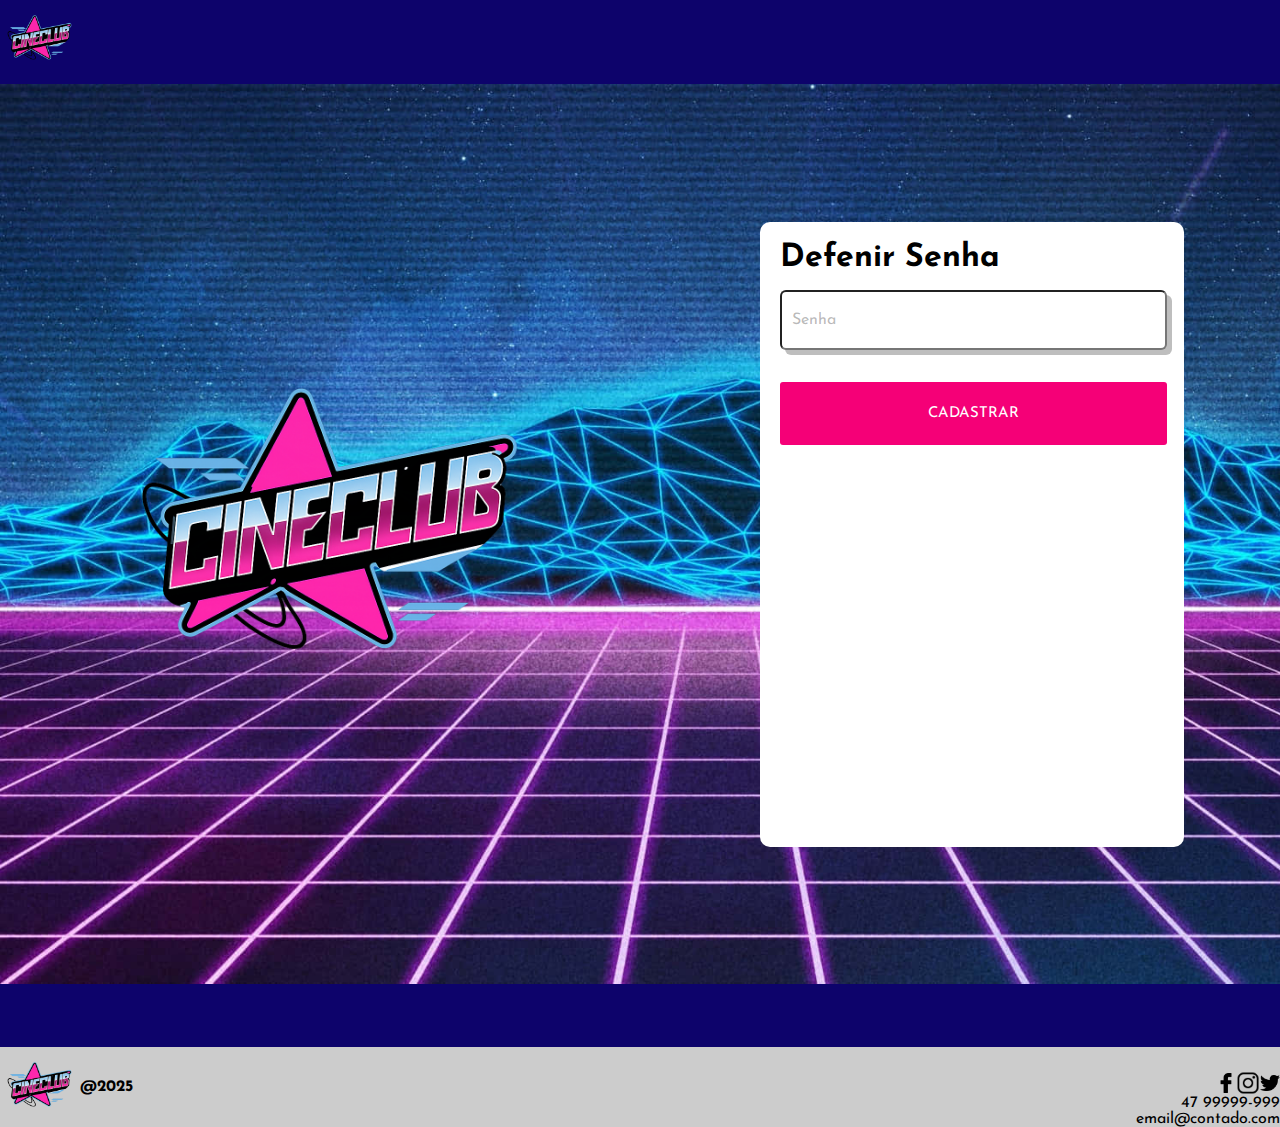
<file: definirSenha.html>
<!DOCTYPE html>
<html lang="pt-br">
<head>
    <meta charset="UTF-8">
    <meta name="viewport" content="width=device-width, initial-scale=1.0">
    <link rel="stylesheet" href="./style.css">
    <link rel="icon" href="./assets/logo.png">
    <link rel="preconnect" href="https://fonts.googleapis.com">
    <link rel="preconnect" href="https://fonts.gstatic.com" crossorigin>
    <link href="https://fonts.googleapis.com/css2?family=Josefin+Sans:ital,wght@0,100..700;1,100..700&display=swap" rel="stylesheet">
    <title>CineClub - Cadastro</title>
   
</head>
<body>
    <main>
        <header class="menuhome" style="justify-content: flex-start;">
            <a href="/index.html"><img src="./assets/logo.png" alt="" width="80vw"></a>
        </header>
        <div style="background-size: cover;background-image: url(./assets/retrowave-background-czszbznzwegpve6d.jpg); height: 100vh;" id="blockLogin">
           <img src="./assets/logo.png" alt="" width="470vw">
           <div id="areaLogin">
            <h1>Defenir Senha</h1>
            <br>

            <input type="text" placeholder="Senha" class="campos_login" required>
            <br>
            <br>
            <a href="index.html"><button id="button_entre">CADASTRAR</button></a>
           </div>

        </div>
       
    </main>
    <footer style="background-color: #CCCCCC;">
        <div style="width: vw; height: 7vh;background-color: #0D036B;">
        </div>
        <div style="display: flex; flex-direction: row; justify-content: space-between;">
            <div style=" display: flex;flex-direction: row; align-items: center;">
                <img src="./assets/logo.png" alt="" width="80vw">
                <p><strong>@2025</strong></p>
            </div>
            <div style="display: flex; flex-direction: column; align-items: end; justify-content: end;">
                <div style="display: flex; justify-content: end; align-items: center;">
                    <img src="./assets/face.png" alt="" width="20vw" height="20vw">
                    <img src="./assets/insta.png" alt="" width="24vw" height="24vw">
                    <img src="./assets/twitter.png" alt="" width="20vw" height="20vw">
                </div>
                <p>47 99999-999</p>
                <p>email@contado.com</p>
            </div>
        </div>
    </footer>
    <script>
        let images = ['url("./assets/promoções.png")','url("./assets/medo.png")']
        let balls = ["./assets/selecionado.png","./assets/sele.png"]
        let ball1 = document.getElementById("ball1");
        let ball2 = document.getElementById("ball2");
        let fundo = document.getElementById("fundo");
        let car = document.getElementById("car");
        let arrowLeft = document.getElementById("ArrowLeft");
        let arrowRight = document.getElementById("ArrowRight");
        let ArrowDestaque_right = document.getElementById("Arrow_right");
        let ArrowDestaque_left = document.getElementById("Arrow_left");
        let titulo = [document.getElementById("titulo1"),document.getElementById("titulo2"),document.getElementById("titulo3")];
        let genero = [document.getElementById("terror"),document.getElementById("comedia"),document.getElementById("acao"),document.getElementById("romance")];

        car.addEventListener("mouseenter",()  =>{
            car.setAttribute("src","./assets/car.png");
        });
        car.addEventListener("mouseleave",() =>{
            car.setAttribute("src","./assets/shopping_cart_32dp_E3E3E3_FILL0_wght400_GRAD0_opsz40.png");
        });
        arrowLeft.addEventListener("mouseover",()=>{
            arrowLeft.setAttribute("src","./assets/pinta_left.png");
        });
        arrowLeft.addEventListener("mouseout",()=>{
            arrowLeft.setAttribute("src","./assets/chevron_left_34dp_FFFFFF_FILL0_wght400_GRAD0_opsz40.png");
        });
        arrowRight.addEventListener("mouseout",()=>{
            arrowRight.setAttribute("src","./assets/chevron_right_34dp_FFFFFF_FILL0_wght400_GRAD0_opsz40.png");
        });
        arrowRight.addEventListener("mouseover",()=>{
            arrowRight.setAttribute("src","./assets/pinta_right.png");
        });
        ArrowDestaque_right.addEventListener("mouseover",()=>{
            if(ArrowDestaque_right.src != "http://127.0.0.1:5500/assets/Arrow_black_right_gray.png"){
                ArrowDestaque_right.setAttribute("src","./assets/pinta_right.png")
            }
        });
        if(ArrowDestaque_right.src != "http://127.0.0.1:5500/assets/Arrow_black_right_gray.png"){
            ArrowDestaque_right.addEventListener("mouseout",()=>{
                ArrowDestaque_right.setAttribute("src","./assets/Arrow_black_right_gray.png");
            });
        }
        ArrowDestaque_right.addEventListener("click",()=>{
            ArrowDestaque_left.setAttribute("src","/assets/Arrow_black_left.png");
            ArrowDestaque_right.setAttribute("src","/assets/Arrow_black_right_gray.png");
            for(let i =0;titulo.length >= i;i++){
                    titulo[i].innerText = "Outro Nome Filme";
                }

            console.log(ArrowDestaque_left.src);
        });
        ArrowDestaque_left.addEventListener("mouseover",()=>{
            if(ArrowDestaque_left.src != "http://127.0.0.1:5500/assets/Arrow_black_left_gray.png"){
                ArrowDestaque_left.setAttribute("src","./assets/pinta_left.png")
                
            }
        });
            ArrowDestaque_left.addEventListener("mouseout",()=>{
                if(ArrowDestaque_left.src != "http://127.0.0.1:5500/assets/Arrow_black_left_gray.png"){
                    ArrowDestaque_left.setAttribute("src","/assets/Arrow_black_left.png")
                }
        });
        ArrowDestaque_left.addEventListener("click",()=>{
            if(ArrowDestaque_left.src != "http://127.0.0.1:5500/assets/Arrow_black_left_gray.png"){
                ArrowDestaque_right.setAttribute("src","/assets/Arrow_black_right.png");
                ArrowDestaque_left.setAttribute("src","/assets/Arrow_black_left_gray.png");
                for(let y =0;titulo.length >= y;y++){
                    titulo[y].innerText = "Nome Filme";
                }
            }
        });
        genero[0].addEventListener("mouseover",()=>{
            document.getElementById("genero1").style.color = "#FF006F";
        });
        genero[0].addEventListener("mouseout",()=>{
            document.getElementById("genero1").style.color = "white";
        });
        genero[1].addEventListener("mouseover",()=>{
            document.getElementById("genero2").style.color = "#FF006F";
        });
        genero[1].addEventListener("mouseout",()=>{
            document.getElementById("genero2").style.color = "white";
        });
        genero[2].addEventListener("mouseover",()=>{
            document.getElementById("genero3").style.color = "#FF006F";
        });
        genero[2].addEventListener("mouseout",()=>{
            document.getElementById("genero3").style.color = "white";
        });
        genero[3].addEventListener("mouseover",()=>{
            document.getElementById("genero4").style.color = "#FF006F";
        });
        genero[3].addEventListener("mouseout",()=>{
            document.getElementById("genero4").style.color = "white";
        });
        function mudar(){
            for(let x = 0;x < images.length;x++){
                if (fundo.style.backgroundImage != images[x]){
                    fundo.style.backgroundImage = images[x];
                    if(ball1.src != balls[x]){
                        ball2.setAttribute("src",ball1.src);
                        ball1.setAttribute("src",balls[x]);
                    }
                    console.log(x);
                    break;
                    // console.log(fundo.style.backgroundImage);
                }
            }
        }
    </script>
</body>
</html>
</file>
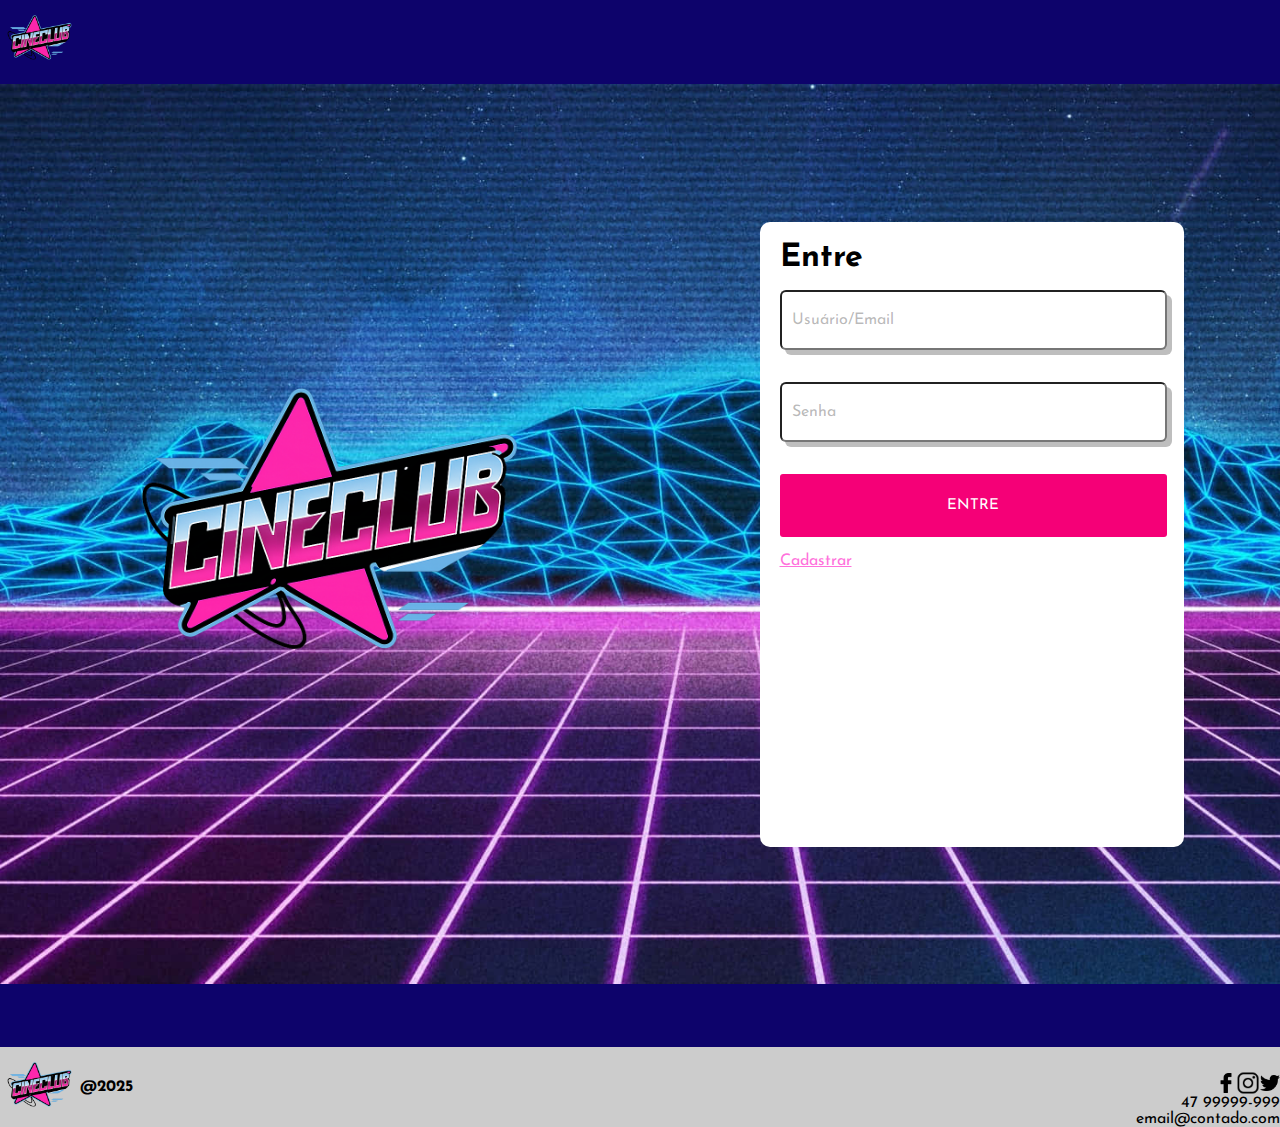
<file: login.html>
<!DOCTYPE html>
<html lang="pt-br">
<head>
    <meta charset="UTF-8">
    <meta name="viewport" content="width=device-width, initial-scale=1.0">
    <link rel="stylesheet" href="./style.css">
    <link rel="icon" href="./assets/logo.png">
    <link rel="preconnect" href="https://fonts.googleapis.com">
    <link rel="preconnect" href="https://fonts.gstatic.com" crossorigin>
    <link href="https://fonts.googleapis.com/css2?family=Josefin+Sans:ital,wght@0,100..700;1,100..700&display=swap" rel="stylesheet">
    <title>CineClub - Login</title>
   
</head>
<body>
    <main>
        <header class="menuhome" style="justify-content: flex-start;">
            <a href="/index.html"><img src="./assets/logo.png" alt="" width="80vw"></a>
        </header>
        <div style="background-size: cover;background-image: url(./assets/retrowave-background-czszbznzwegpve6d.jpg); height: 100vh;" id="blockLogin">
           <img src="./assets/logo.png" alt="" width="470vw">
           <div id="areaLogin">
            <h1>Entre</h1>
            <br>
            <input type="text" placeholder="Usuário/Email" class="campos_login">
            <br>
            <br>
            <input type="text" placeholder="Senha" class="campos_login">
            <br>
            <br>
            <button id="button_entre">ENTRE</button>
            <br>
            <p id="login">Cadastrar</p>
           </div>

        </div>
       
    </main>
    <footer style="background-color: #CCCCCC;">
        <div style="width: vw; height: 7vh;background-color: #0D036B;">
        </div>
        <div style="display: flex; flex-direction: row; justify-content: space-between;">
            <div style=" display: flex;flex-direction: row; align-items: center;">
                <img src="./assets/logo.png" alt="" width="80vw">
                <p><strong>@2025</strong></p>
            </div>
            <div style="display: flex; flex-direction: column; align-items: end; justify-content: end;">
                <div style="display: flex; justify-content: end; align-items: center;">
                    <img src="./assets/face.png" alt="" width="20vw" height="20vw">
                    <img src="./assets/insta.png" alt="" width="24vw" height="24vw">
                    <img src="./assets/twitter.png" alt="" width="20vw" height="20vw">
                </div>
                <p>47 99999-999</p>
                <p>email@contado.com</p>
            </div>
        </div>
    </footer>
    <script>
        let images = ['url("./assets/promoções.png")','url("./assets/medo.png")']
        let balls = ["./assets/selecionado.png","./assets/sele.png"]
        let ball1 = document.getElementById("ball1");
        let ball2 = document.getElementById("ball2");
        let fundo = document.getElementById("fundo");
        let car = document.getElementById("car");
        let arrowLeft = document.getElementById("ArrowLeft");
        let arrowRight = document.getElementById("ArrowRight");
        let ArrowDestaque_right = document.getElementById("Arrow_right");
        let ArrowDestaque_left = document.getElementById("Arrow_left");
        let titulo = [document.getElementById("titulo1"),document.getElementById("titulo2"),document.getElementById("titulo3")];
        let genero = [document.getElementById("terror"),document.getElementById("comedia"),document.getElementById("acao"),document.getElementById("romance")];

        car.addEventListener("mouseenter",()  =>{
            car.setAttribute("src","./assets/car.png");
        });
        car.addEventListener("mouseleave",() =>{
            car.setAttribute("src","./assets/shopping_cart_32dp_E3E3E3_FILL0_wght400_GRAD0_opsz40.png");
        });
        arrowLeft.addEventListener("mouseover",()=>{
            arrowLeft.setAttribute("src","./assets/pinta_left.png");
        });
        arrowLeft.addEventListener("mouseout",()=>{
            arrowLeft.setAttribute("src","./assets/chevron_left_34dp_FFFFFF_FILL0_wght400_GRAD0_opsz40.png");
        });
        arrowRight.addEventListener("mouseout",()=>{
            arrowRight.setAttribute("src","./assets/chevron_right_34dp_FFFFFF_FILL0_wght400_GRAD0_opsz40.png");
        });
        arrowRight.addEventListener("mouseover",()=>{
            arrowRight.setAttribute("src","./assets/pinta_right.png");
        });
        ArrowDestaque_right.addEventListener("mouseover",()=>{
            if(ArrowDestaque_right.src != "http://127.0.0.1:5500/assets/Arrow_black_right_gray.png"){
                ArrowDestaque_right.setAttribute("src","./assets/pinta_right.png")
            }
        });
        if(ArrowDestaque_right.src != "http://127.0.0.1:5500/assets/Arrow_black_right_gray.png"){
            ArrowDestaque_right.addEventListener("mouseout",()=>{
                ArrowDestaque_right.setAttribute("src","./assets/Arrow_black_right_gray.png");
            });
        }
        ArrowDestaque_right.addEventListener("click",()=>{
            ArrowDestaque_left.setAttribute("src","/assets/Arrow_black_left.png");
            ArrowDestaque_right.setAttribute("src","/assets/Arrow_black_right_gray.png");
            for(let i =0;titulo.length >= i;i++){
                    titulo[i].innerText = "Outro Nome Filme";
                }

            console.log(ArrowDestaque_left.src);
        });
        ArrowDestaque_left.addEventListener("mouseover",()=>{
            if(ArrowDestaque_left.src != "http://127.0.0.1:5500/assets/Arrow_black_left_gray.png"){
                ArrowDestaque_left.setAttribute("src","./assets/pinta_left.png")
                
            }
        });
            ArrowDestaque_left.addEventListener("mouseout",()=>{
                if(ArrowDestaque_left.src != "http://127.0.0.1:5500/assets/Arrow_black_left_gray.png"){
                    ArrowDestaque_left.setAttribute("src","/assets/Arrow_black_left.png")
                }
        });
        ArrowDestaque_left.addEventListener("click",()=>{
            if(ArrowDestaque_left.src != "http://127.0.0.1:5500/assets/Arrow_black_left_gray.png"){
                ArrowDestaque_right.setAttribute("src","/assets/Arrow_black_right.png");
                ArrowDestaque_left.setAttribute("src","/assets/Arrow_black_left_gray.png");
                for(let y =0;titulo.length >= y;y++){
                    titulo[y].innerText = "Nome Filme";
                }
            }
        });
        genero[0].addEventListener("mouseover",()=>{
            document.getElementById("genero1").style.color = "#FF006F";
        });
        genero[0].addEventListener("mouseout",()=>{
            document.getElementById("genero1").style.color = "white";
        });
        genero[1].addEventListener("mouseover",()=>{
            document.getElementById("genero2").style.color = "#FF006F";
        });
        genero[1].addEventListener("mouseout",()=>{
            document.getElementById("genero2").style.color = "white";
        });
        genero[2].addEventListener("mouseover",()=>{
            document.getElementById("genero3").style.color = "#FF006F";
        });
        genero[2].addEventListener("mouseout",()=>{
            document.getElementById("genero3").style.color = "white";
        });
        genero[3].addEventListener("mouseover",()=>{
            document.getElementById("genero4").style.color = "#FF006F";
        });
        genero[3].addEventListener("mouseout",()=>{
            document.getElementById("genero4").style.color = "white";
        });
        function mudar(){
            for(let x = 0;x < images.length;x++){
                if (fundo.style.backgroundImage != images[x]){
                    fundo.style.backgroundImage = images[x];
                    if(ball1.src != balls[x]){
                        ball2.setAttribute("src",ball1.src);
                        ball1.setAttribute("src",balls[x]);
                    }
                    console.log(x);
                    break;
                    // console.log(fundo.style.backgroundImage);
                }
            }
        }
    </script>
</body>
</html>
</file>
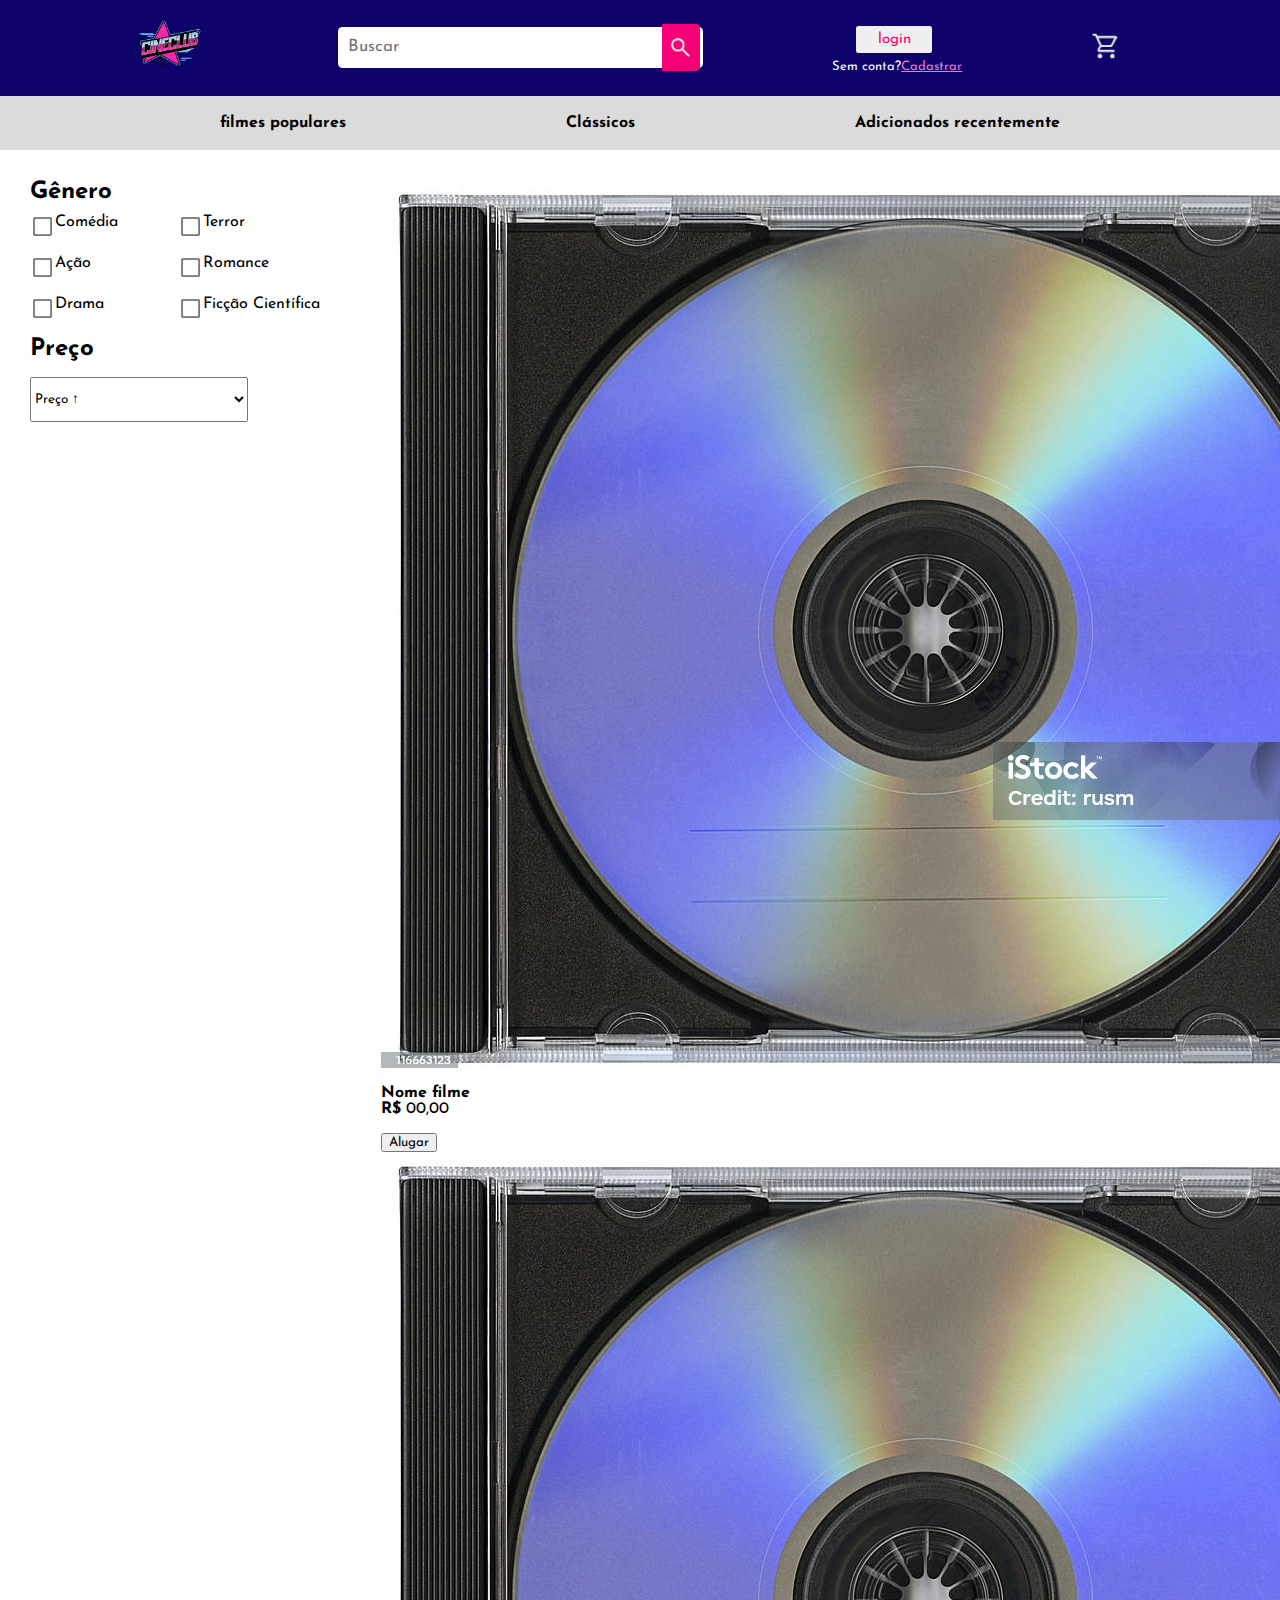
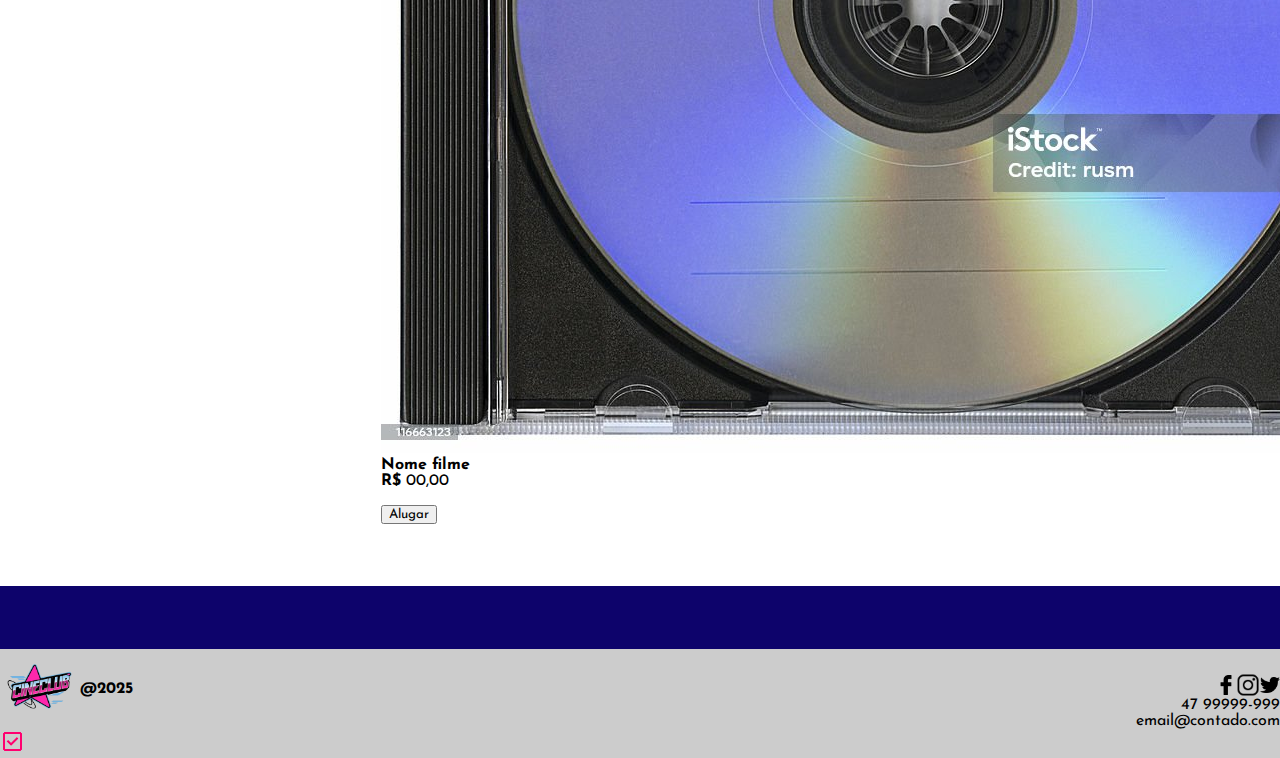
<file: pesquisa.html>
<!DOCTYPE html>
<html lang="pt-br">
<head>
    <meta charset="UTF-8">
    <meta name="viewport" content="width=device-width, initial-scale=1.0">
    <link rel="stylesheet" href="./style.css">
    <link rel="icon" href="./assets/logo.png">
    <link rel="preconnect" href="https://fonts.googleapis.com">
    <link rel="preconnect" href="https://fonts.gstatic.com" crossorigin>
    <link href="https://fonts.googleapis.com/css2?family=Josefin+Sans:ital,wght@0,100..700;1,100..700&display=swap" rel="stylesheet">
    <title>CineClub - Pesquisa</title>
   
</head>
<body>
    <main >
        <header class="menuhome">
            <a href="/index.html"><img src="./assets/logo.png" alt="" width="80vw"></a>
            <div style="display: flex; justify-content:center; align-items: center;">
                <input type="text" name="pesquisa" placeholder="Buscar" id="pesquisa">
                <div id="lupa">
                    <img src="./assets/search_26dp_E3E3E3_FILL0_wght400_GRAD0_opsz24.png" alt="" width="25px">
                </div>
            </div>
            <div>
                <a href="/login.html"><button class="buttonlogin">login</button></a>
                <div style="display: flex;flex-direction: row;">
                    <p style="color: white; font-size: 13px;">Sem conta?</p>
                    <a href="cadastro.html" style="font-size: 13px;"><p id="login">Cadastrar</p></a>
                </div>
            </div>
            <a href="carrinho.html"><img src="./assets/shopping_cart_32dp_E3E3E3_FILL0_wght400_GRAD0_opsz40.png" alt="" width="30px" style="margin-right: 30px;" id="car"></a>
        </header>
        <nav id="barra">
            <h3 class="namesnavs">filmes populares</h3>
            <h3 class="namesnavs">Clássicos</h3>
            <h3 class="namesnavs">Adicionados recentemente</h3>
        </nav>
        <div style="padding: 30px; display: flex; flex-direction: row;">
            <div id="genero">
                <h2>Gênero</h2>
                <div style="padding-top: 10px; display: flex; flex-direction: row;">
                    <div style="display: flex; flex-direction: column;">
                        <div style="display: flex; flex-direction: row; align-content: center;">
                            <img src="./assets/check_box.png" alt="" width="25vw" id="check1" class="cursor">
                            <p>Comédia</p>
                        </div>
                        <br>
                       <div style="display: flex; flex-direction: row; align-content: center;">
                            <img src="./assets/check_box.png" alt="" width="25vw" id="check2" class="cursor">
                            <p>Ação</p>
                        </div>
                        <br>
                        <div style="display: flex; flex-direction: row; align-content: center;">
                            <img src="./assets/check_box.png" alt="" width="25vw" id="check3" class="cursor">
                            <p>Drama</p>
                        </div>
                    </div>
                    <div style="display: flex; flex-direction: column; margin-left: 60px;">
                        <div style="display: flex; flex-direction: row; align-content: center;">
                            <img src="./assets/check_box.png" alt="" width="25vw" id="check4" class="cursor">
                            <p>Terror</p>
                        </div>
                        <br>
                         <div style="display: flex; flex-direction: row; align-content: center;">
                            <img src="./assets/check_box.png" alt="" width="25vw" id="check5" class="cursor">
                            <p>Romance</p>
                        </div>
                        <br>
                         <div style="display: flex; flex-direction: row; align-content: center;">
                            <img src="./assets/check_box.png" alt="" width="25vw" id="check6" class="cursor">
                            <p style="width: 10vw;">Ficção Científica</p>
                        </div>
                    </div>
                </div>
                <br>
                <h2>Preço</h2>
                <br>
                <select style="width: 17vw; height: 5vh;">
                    <option>Preço ↑</option>
                    <option>Preço ↓</option>
                </select>
            </div>

            <section style="margin-left: 50px;">
                <div style="display: flex; flex-direction: row;">
                    <div class="venda_dvd">
                        <img src="./assets/Cd_fechado.png" alt="" class="dvd">
                        <br>
                        <p><strong>Nome filme</strong></p>
                        <p><strong>R$</strong>  00,00</p>
                        <br>
                        <a href="dados.html" style="cursor: pointer;"><button id="buttonAlugar">Alugar</button></a>
                    </div>
                    <div class="venda_dvd">
                        <img src="./assets/Cd_fechado.png" alt="" class="dvd">
                        <br>
                        <p><strong>Nome filme</strong></p>
                        <p><strong>R$</strong>  00,00</p>
                        <br>
                        <button id="buttonAlugar">Alugar</button>
                    </div>
                    <div class="venda_dvd">
                        <img src="./assets/Cd_fechado.png" alt="" class="dvd">
                        <br>
                        <p><strong>Nome filme</strong></p>
                        <p><strong>R$</strong>  00,00</p>
                        <br>
                        <button id="buttonAlugar">Alugar</button>
                    </div>
                </div>
                <div style="display: flex; flex-direction: row;">
                    <div class="venda_dvd margem" >
                        <img src="./assets/Cd_fechado.png" alt="" class="dvd">
                        <br>
                        <p><strong>Nome filme</strong></p>
                        <p><strong>R$</strong>  00,00</p>
                        <br>
                        <button id="buttonAlugar">Alugar</button>
                    </div>
                    <div class="venda_dvd margem">
                        <img src="./assets/Cd_fechado.png" alt="" class="dvd">
                        <br>
                        <p><strong>Nome filme</strong></p>
                        <p><strong>R$</strong>  00,00</p>
                        <br>
                        <button id="buttonAlugar">Alugar</button>
                    </div>
                    <div class="venda_dvd margem">
                        <img src="./assets/Cd_fechado.png" alt="" class="dvd">
                        <br>
                        <p><strong>Nome filme</strong></p>
                        <p><strong>R$</strong>  00,00</p>
                        <br>
                        <button id="buttonAlugar">Alugar</button>
                    </div>
                </div>
            </section>
        </div>
    </main>
    <br>
    <br>
    <footer style="background-color: #CCCCCC;">
        <div style="width: vw; height: 7vh;background-color: #0D036B;">
        </div>
        <div style="display: flex; flex-direction: row; justify-content: space-between;">
            <div style=" display: flex;flex-direction: row; align-items: center;">
                <img src="./assets/logo.png" alt="" width="80vw">
                <p><strong>@2025</strong></p>
            </div>
            <div style="display: flex; flex-direction: column; align-items: end; justify-content: end;">
                <div style="display: flex; justify-content: end; align-items: center;">
                    <img src="./assets/face.png" alt="" width="20vw" height="20vw">
                    <img src="./assets/insta.png" alt="" width="24vw" height="24vw">
                    <img src="./assets/twitter.png" alt="" width="20vw" height="20vw">
                </div>
                <p>47 99999-999</p>
                <p>email@contado.com</p>
            </div>
        </div>
        <img src="./assets/check_box_pinta.png" alt="">
    </footer>
    <script>
        let images = ['url("./assets/promoções.png")','url("./assets/medo.png")']
        let balls = ["./assets/selecionado.png","./assets/sele.png"]
        let ball1 = document.getElementById("ball1");
        let ball2 = document.getElementById("ball2");
        let fundo = document.getElementById("fundo");
        let car = document.getElementById("car");
        let arrowLeft = document.getElementById("ArrowLeft");
        let arrowRight = document.getElementById("ArrowRight");
        let ArrowDestaque_right = document.getElementById("Arrow_right");
        let ArrowDestaque_left = document.getElementById("Arrow_left");
        let titulo = [document.getElementById("titulo1"),document.getElementById("titulo2"),document.getElementById("titulo3")];
        let genero = [document.getElementById("terror"),document.getElementById("comedia"),document.getElementById("acao"),document.getElementById("romance")];
        let check1 = document.getElementById("check1");
        let check2 = document.getElementById("check2");
        let check3 = document.getElementById("check3");
        let check4 = document.getElementById("check4");
        let check5 = document.getElementById("check5");
        let check6 = document.getElementById("check6");

        // check1.addEventListener("mouseover",()=>{
        //     check1.setAttribute("src","./assets/check_box_pinta.png");
        // });
        // check1.addEventListener("mouseout",()=>{
        //     check1.setAttribute("src","./assets/check_box.png");
        // });
        check1.addEventListener("click",()=>{
            if(check1.src != "http://127.0.0.1:5500/assets/check_box_pinta.png"){
                check1.setAttribute("src","./assets/check_box_pinta.png");
                console.log(check1.src);
                return
            }
            check1.setAttribute("src","./assets/check_box.png");
            console.log("Aqui");
            
        });
        check2.addEventListener("click",()=>{
            if(check2.src != "http://127.0.0.1:5500/assets/check_box_pinta.png"){
                check2.setAttribute("src","./assets/check_box_pinta.png");
                console.log(check2.src);
                return
            }
            check2.setAttribute("src","./assets/check_box.png");
            console.log("Aqui");
            
        });
        check3.addEventListener("click",()=>{
            if(check3.src != "http://127.0.0.1:5500/assets/check_box_pinta.png"){
                check3.setAttribute("src","./assets/check_box_pinta.png");
                console.log(check3.src);
                return
            }
            check3.setAttribute("src","./assets/check_box.png");
            console.log("Aqui");
            
        });
        check4.addEventListener("click",()=>{
            if(check4.src != "http://127.0.0.1:5500/assets/check_box_pinta.png"){
                check4.setAttribute("src","./assets/check_box_pinta.png");
                console.log(check3.src);
                return
            }
            check4.setAttribute("src","./assets/check_box.png");
            console.log("Aqui");
            
        });
        
        check5.addEventListener("click",()=>{
            if(check5.src != "http://127.0.0.1:5500/assets/check_box_pinta.png"){
                check5.setAttribute("src","./assets/check_box_pinta.png");
                console.log(check5.src);
                return
            }
            check5.setAttribute("src","./assets/check_box.png");
            console.log("Aqui");
            
        });
        check6.addEventListener("click",()=>{
            if(check6.src != "http://127.0.0.1:5500/assets/check_box_pinta.png"){
                check6.setAttribute("src","./assets/check_box_pinta.png");
                console.log(check5.src);
                return
            }
            check6.setAttribute("src","./assets/check_box.png");
            console.log("Aqui");
            
        });
        

        car.addEventListener("mouseenter",()  =>{
            car.setAttribute("src","./assets/car.png");
        });
        car.addEventListener("mouseleave",() =>{
            car.setAttribute("src","./assets/shopping_cart_32dp_E3E3E3_FILL0_wght400_GRAD0_opsz40.png");
        });
        
        function mudar(){
            for(let x = 0;x < images.length;x++){
                if (fundo.style.backgroundImage != images[x]){
                    fundo.style.backgroundImage = images[x];
                    if(ball1.src != balls[x]){
                        ball2.setAttribute("src",ball1.src);
                        ball1.setAttribute("src",balls[x]);
                    }
                    console.log(x);
                    break;
                    // console.log(fundo.style.backgroundImage);
                }
            }
        }
    </script>
</body>
</html>
</file>
<file: style.css>
*{
    margin: 0px;
    font-family: Josefin Sans;
}

.menuhome{
    width: vw;
    display: flex;
    background-color: #0D036B;
    align-items: center;
    justify-content: space-evenly;
}

#pesquisa{
    width: 27vw;
    height: 2.3vh;
    border: none;
    padding: 10px;
    border-radius: 4.5px;
}

#pesquisa::placeholder{
    text-align: left;
    font-size: 17px;
}

#place{
    display: flex;
    align-items: center;
    justify-content: center;
}

#lupa{
    position: absolute;
    left: 51.7vw;
    display: flex;
    justify-content: center;
    align-items: center;
    width: 3vw;
    height: 5.25vh;
    background-color: #F50077;
    border-radius: 0px 4.5px 4.5px 0px;
    transition: 0.4s;
}
#lupa:hover{
    transition: 0.4s;
    background-color: #F83A96;
}
.buttonlogin{
    cursor: pointer;
    transition: 0.4s;
    border: none;
    border-radius: 2.5px;
    width: 6vw;
    height: 3vh;
    color: #FF006F;
    font-size: 15px;
    margin-bottom: 0.7898894154818326vh;
    margin-left: 1.8301610541727673vw;
    margin-top: 2.843601895734597vh;
}
.buttonlogin:hover{
    transition: 0.4s;
    text-decoration: underline #FF006F;
}
#login{
    height: 4vh;
    transition: 0.4s;
    color: #FF72DC;
    text-decoration: underline #FF72DC;
}
#login:hover{
    transition: 0.4s;
    color: #F50077;
    text-decoration: underline #FF006F;
}
#barra{
    display: flex;
    align-items: center;
    justify-content: space-evenly;
    width: vw;
    height: 6vh;
    background-color: rgb(219, 219, 219);
}
.namesnavs{
    font-size: 16px;
    font-weight: bold;
    transition: 0.4s;
    cursor: pointer;
}
.namesnavs:hover{
    transition: 0.4s;
    color: #F50077;
    border-bottom: 2px solid;
    border-color: #F50077;
}
.img_promoction{
    display: flex;
    align-items: center;
    justify-content: space-between;
    width: vw;
    height: 73vh;
    background-repeat: no-repeat;
    background-size: 98.938vw 75vh;
}

.sele{
    display: flex;
    align-self: flex-end;
    width: 2vw;
    flex-direction: row;
    
}
.descri_destaque{
    display: flex;
    flex-direction: column;
    justify-content: center;
    align-items: center;
}
.img_destaque{
    width: 14vw;
}
#Arrow_left{
    width: 2.5vw;
}
#Arrow_right{
    width: 2.5vw;
}
.block_genero{
    display: flex;
    justify-content: center;
    align-items: center;
    width: 32vw;
    height: 45vh;
    background-color: #F50077;
    border-radius: 5px;
    background-repeat: no-repeat;
    background-size: cover;
}
.blocks_genero{
    display: flex;
    flex-direction: row;
    justify-content: space-evenly;
}

#blockLogin{
    display: flex;
    justify-content: space-around;
    align-items: center;
    background-color: #FFFAFA;
}
#areaLogin{
    display: flex;
    flex-direction: column;
    border-radius: 10px;
    background-color: white;
    width: 30vw;
    height: 65vh;
    padding: 20px;
}
.campos_login{
    height: 6vh;
    width: 29vw;
    font-size: 16px;
    border-radius: 6px;
    padding-left: 10px;
    box-shadow: 5px 5px rgba(0, 0, 0, 0.253);
}
.campos_login::placeholder{
    color: rgba(70, 69, 69, 0.384)
}
#button_entre{
    color: white;
    font-size: 15px;
    background-color: #F50077;
    border: none;
    border-radius: 3px;
    height: 7vh;
    width: 30.3vw;
    transition: 0.4s;
}
#button_entre:hover{
    transition: 0.4s;
    background-color: #EF64A7;
}
.quadrado{
    background-color: #D9D9D9;
    width: 12vw;
    height: 0.5vh;
    border-radius: 1px;
}

.button_redes{
    display: flex;
    align-items: center;
    justify-content: space-around;
    width:11vw; 
    height:6vh;
    font-size: 17px;
    background-color: #FFFAFA;
    border-radius: 5px;
    transition: 0.4s;
}
.button_redes:hover{
    transition: 0.4s;
    background-color: #cccbcb;
}
#car{
    cursor: pointer;
}
</file>
